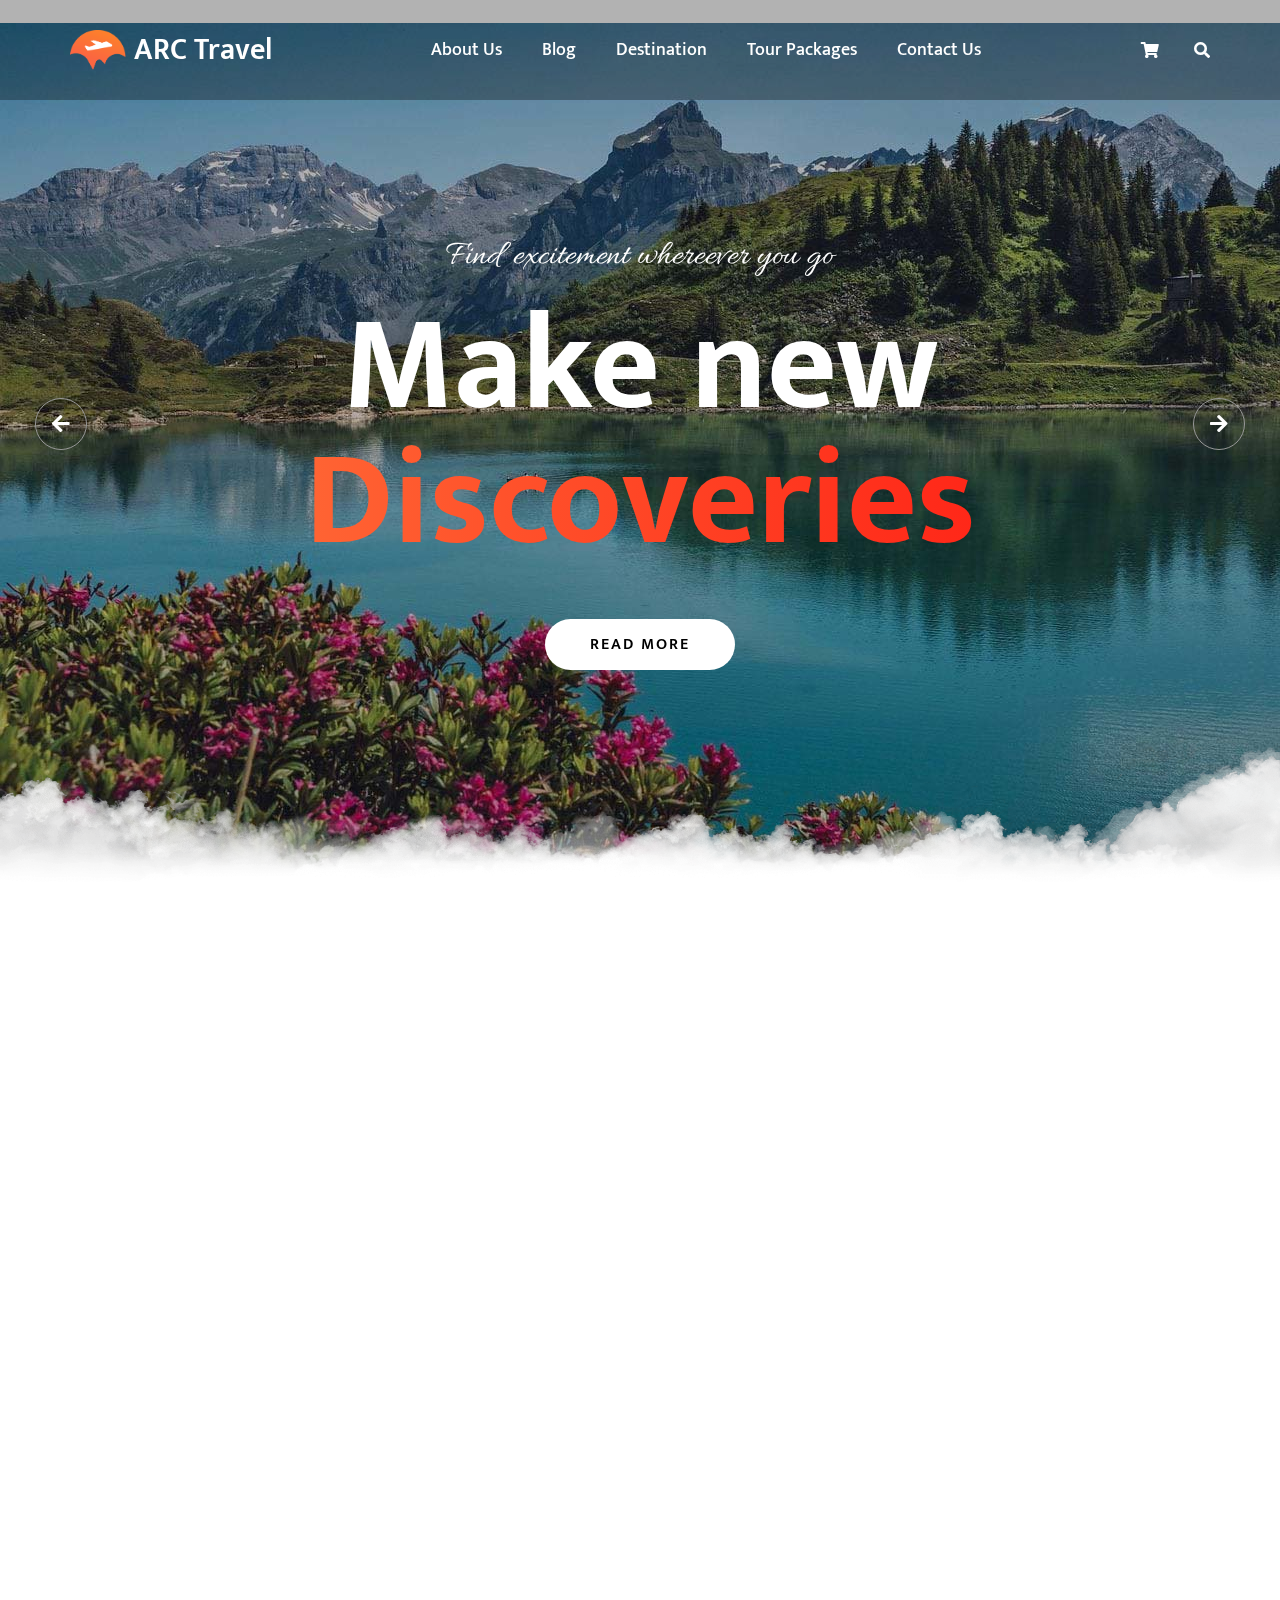
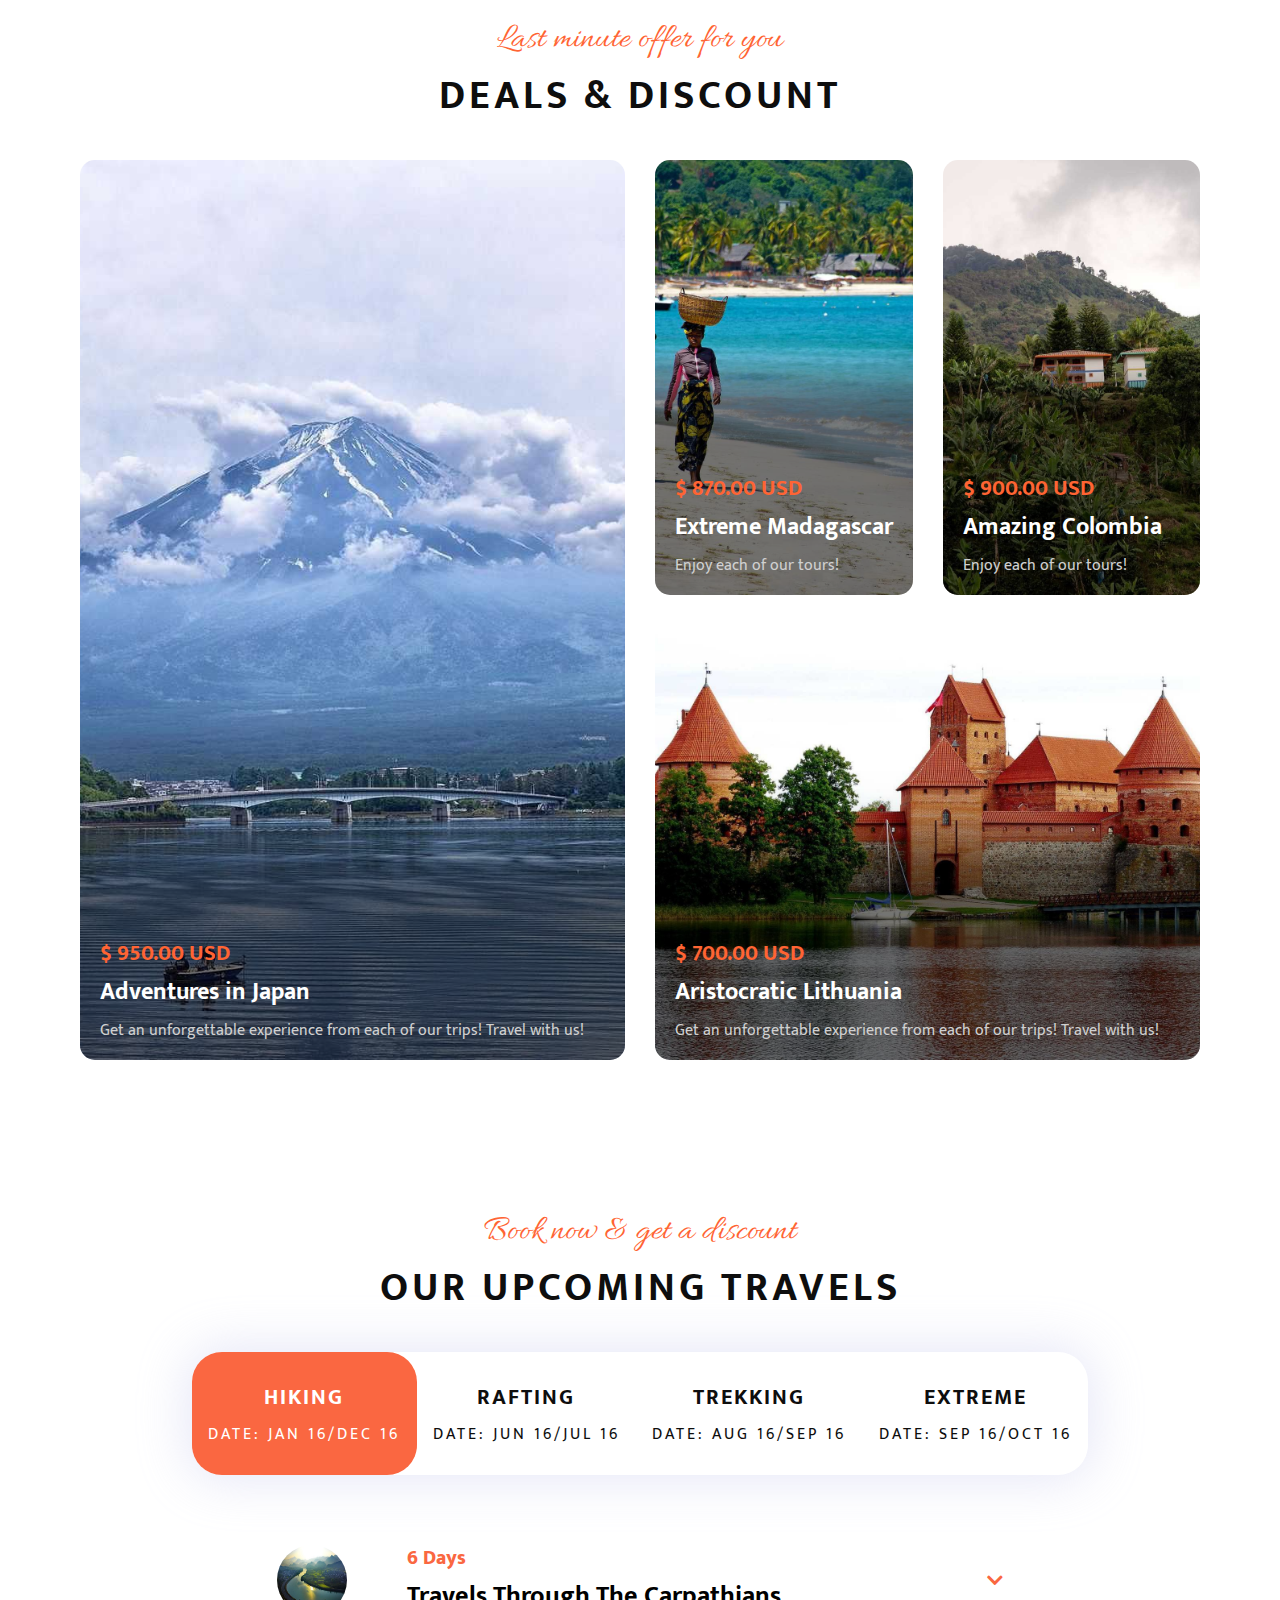
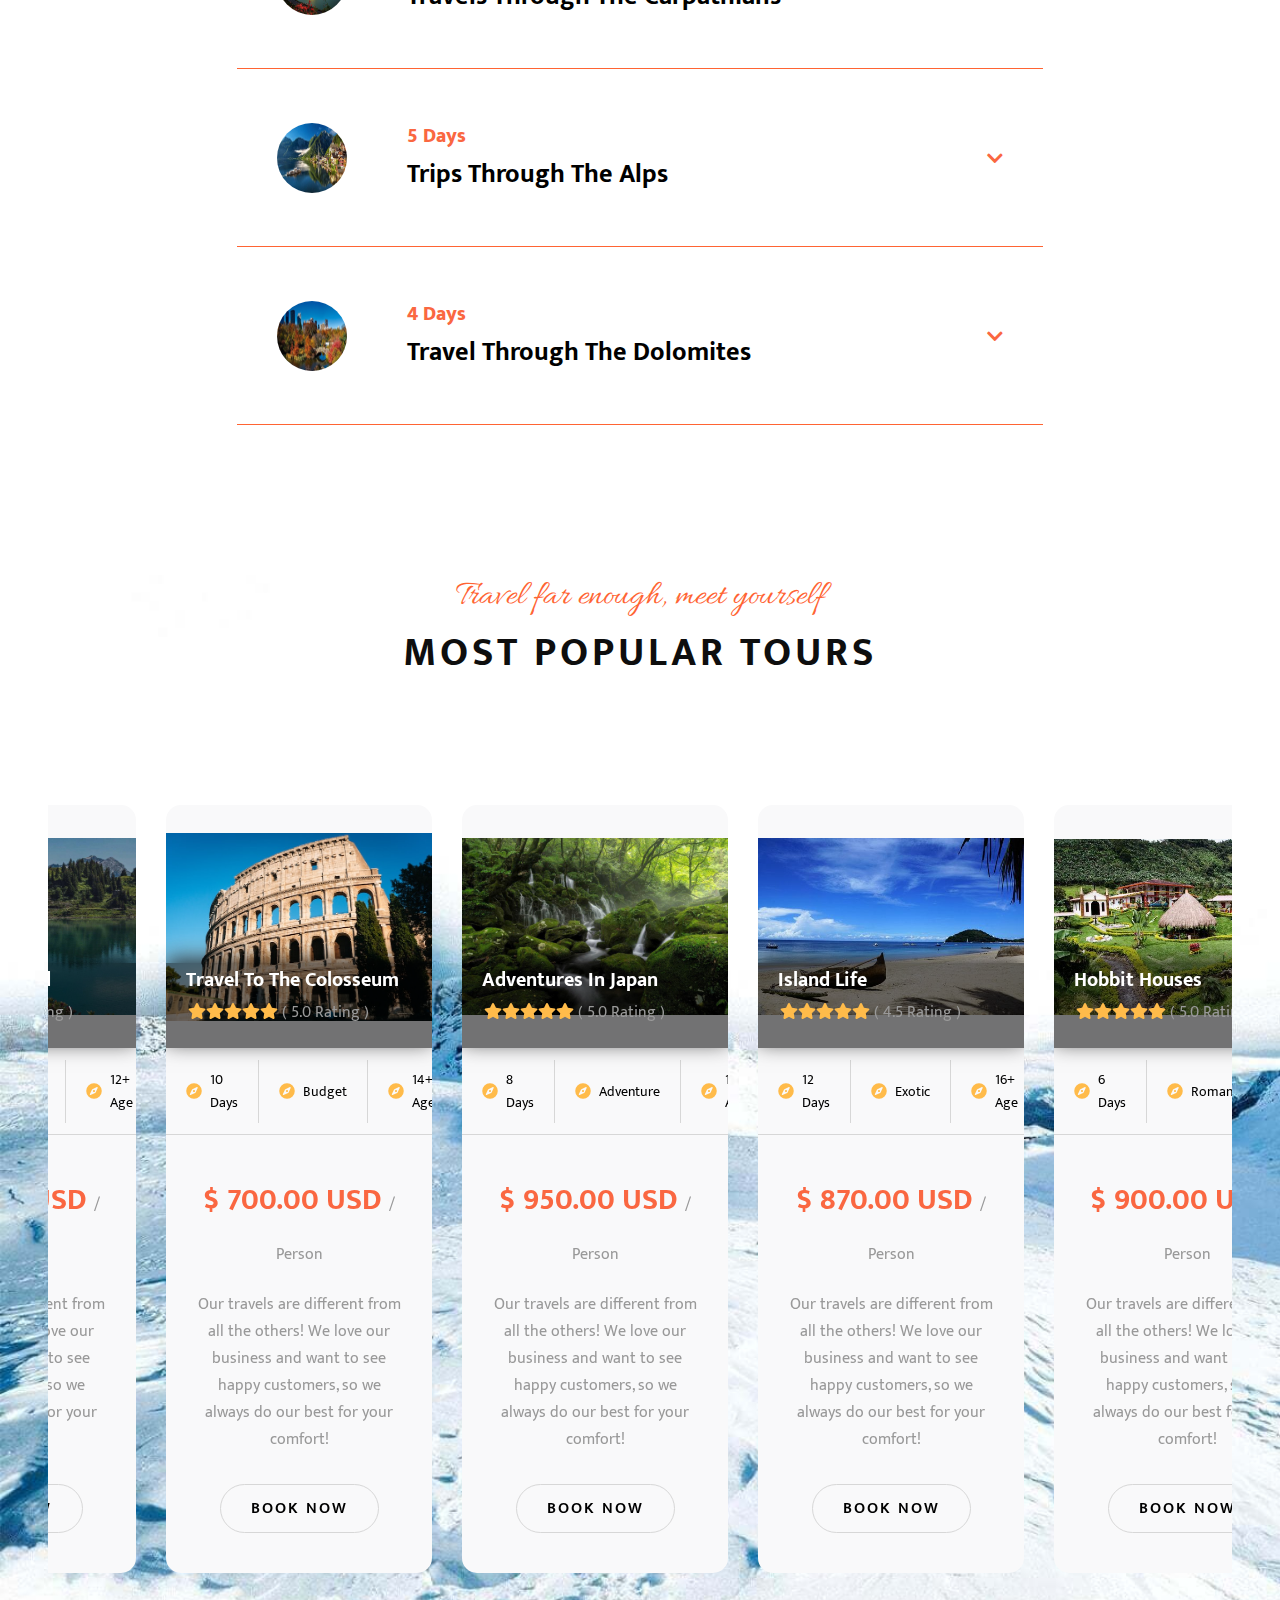
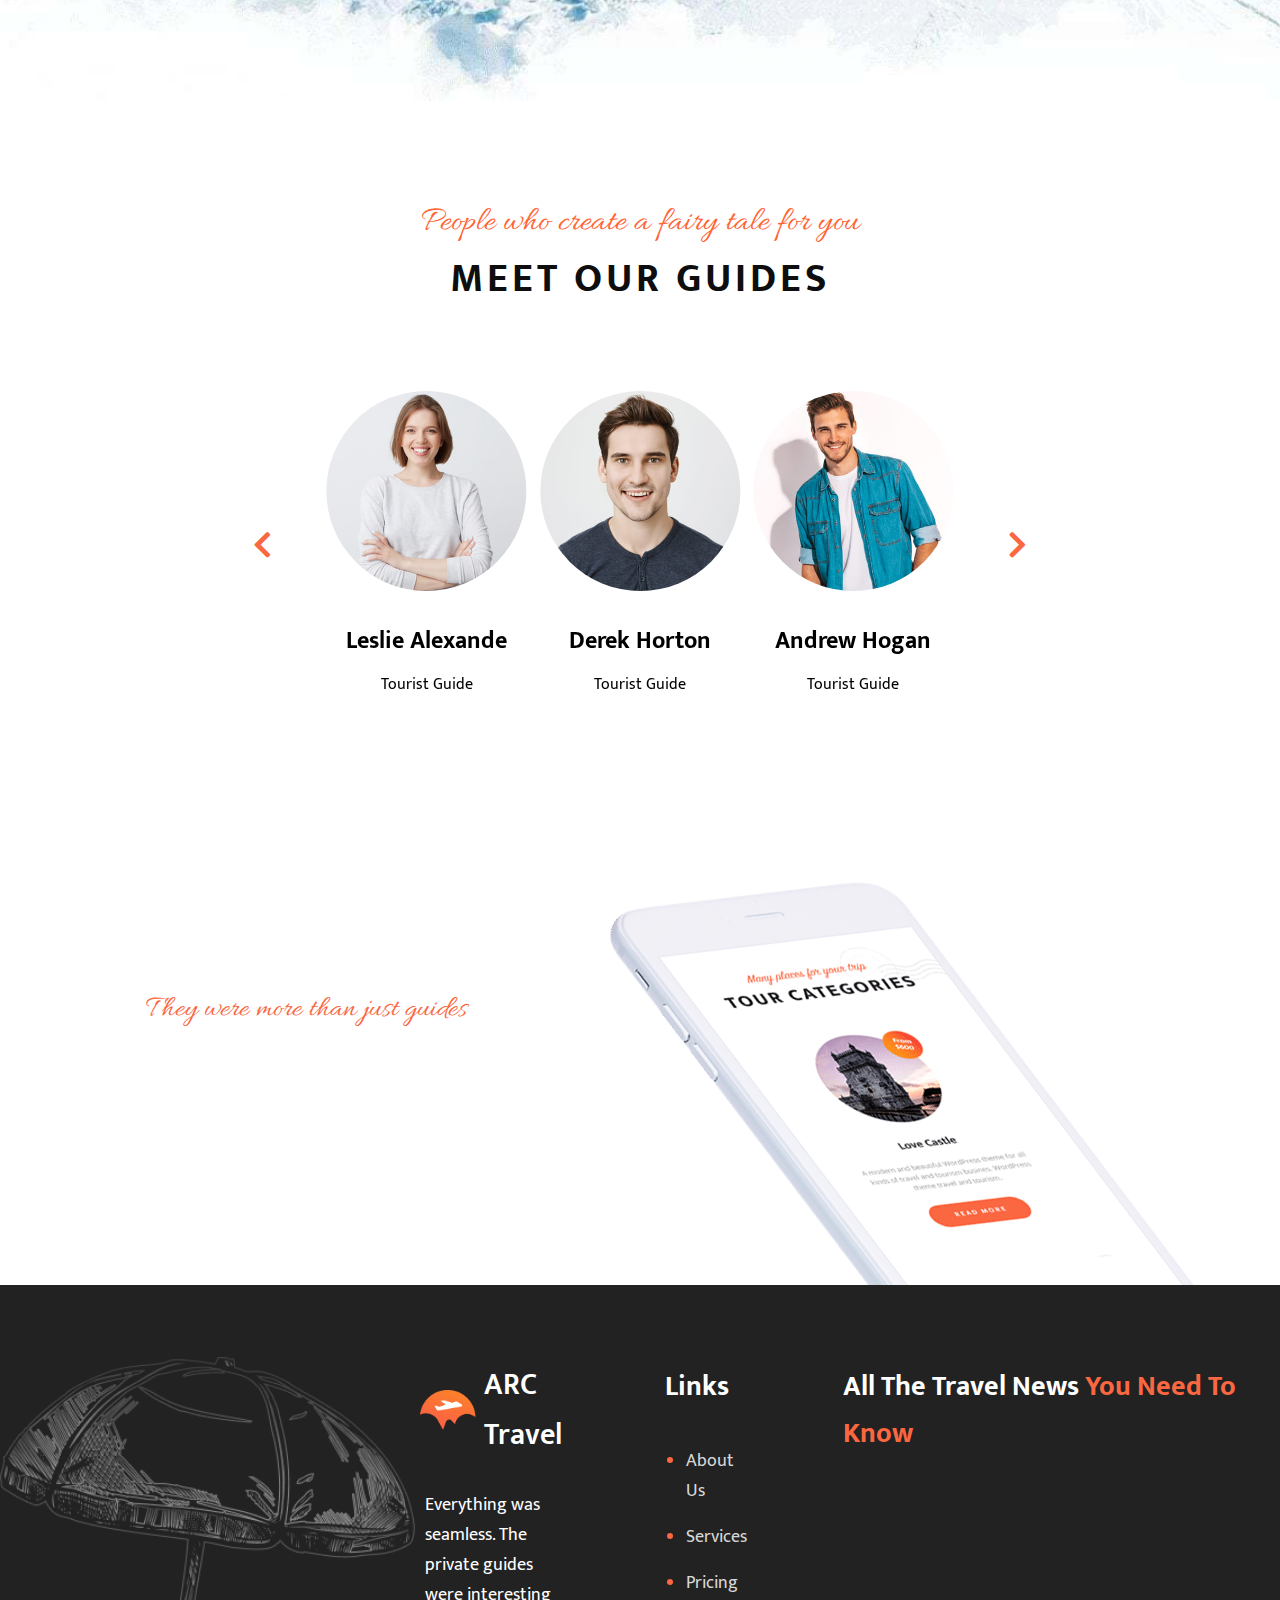
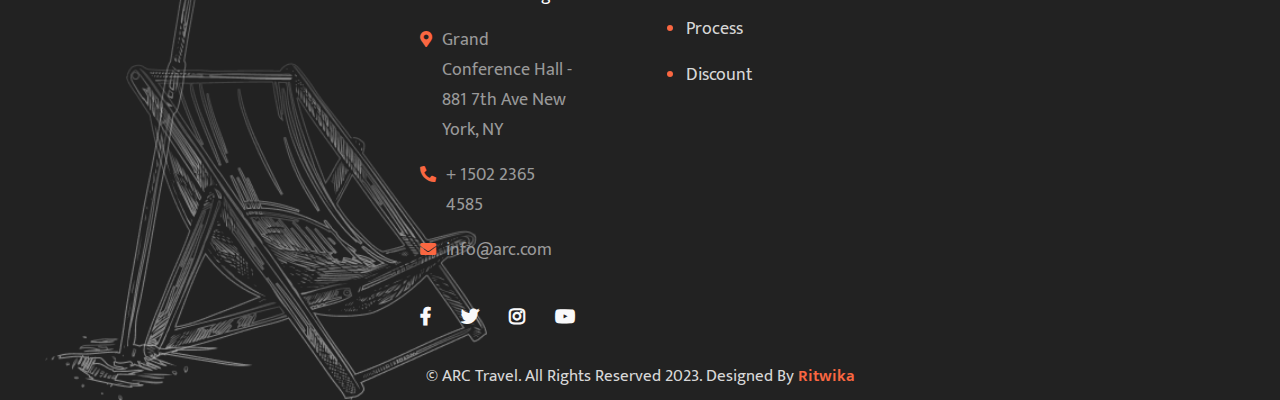
<file: index.html>
<!DOCTYPE html>
<html lang="en">

<head>
    <meta charset="UTF-8">
    <meta http-equiv="X-UA-Compatible" content="IE=edge">
    <meta name="viewport" content="width=device-width, initial-scale=1.0">
    <title>Arc Travel</title>
    <link rel="icon" type="image/x-icon" href="Images/plane-icon.png">
    <link rel="stylesheet" href="https://cdnjs.cloudflare.com/ajax/libs/font-awesome/5.15.4/css/all.min.css"
        integrity="sha512-1ycn6IcaQQ40/MKBW2W4Rhis/DbILU74C1vSrLJxCq57o941Ym01SwNsOMqvEBFlcgUa6xLiPY/NS5R+E6ztJQ=="
        crossorigin="anonymous" referrerpolicy="no-referrer" />
    <link rel="stylesheet" href="splide-4.1.3/dist/css/splide.min.css">
    <link rel="stylesheet" href="splide-4.1.3/dist/css/themes/splide-sea-green.min.css">
    <link rel="stylesheet" href="css/style.css">
    <link rel="stylesheet" href="css/responsive.css">
</head>

<body>
    <header>
        <div class="hamburger">
            <div class="logo">
                <a href="index.html">
                    <img src="images/logo.png" alt="">
                    <h2>ARC Travel</h2>
                </a>
            </div>
            <div id="mySidebar" class="sidebar">
                <a href="javascript:void(0)" class="closebtn" onclick="closeNav()">&times;</a>
                <a href="about.html">About</a>
                <a href="blog.html">Blog</a>
                <a href="destination.html">Destination</a>
                <a href="tour-pack.html">Tour Packages</a>
                <a href="#">Contact Us</a>
            </div>

            <div id="main">
                <button class="openbtn" onclick="openNav()">&#9776;</button>
            </div>
        </div>

        <div class="header-sec">
            <div class="logo">
                <a href="index.html">
                    <img src="images/logo.png" alt="">
                    <h2>ARC Travel</h2>
                </a>
            </div>
            <nav>
                <ul class="nav-list">
                    <li><a href="about.html">About Us</a></li>
                    <li><a href="blog.html">Blog</a></li>
                    <li><a href="destination.html">Destination</a></li>
                    <li><a href="tour-pack.html">Tour Packages</a></li>
                    <li><a href="">Contact Us</a></li>
                </ul>
            </nav>
            <div class="icons">
                <i class="fas fa-shopping-cart"></i>
                <i class="fas fa-search"></i>
            </div>
        </div>

    </header>

    <section class="banner">
        <!-- <div class="icon-div">
            <div class="circle splide__arrow--prev your-class-prev" onclick="splide1.go('-${1}')"><i
                    class="fas fa-long-arrow-alt-left"></i></div>
            <div class="circle splide__arrow--prev your-class-next" onclick="splide1.go('+${1}')"><i
                    class="fas fa-long-arrow-alt-right"></i></div>
        </div> -->
        <div class="splide splide1">
            <div class="splide__track">
                <ul class="splide__list">
                    <li class="splide__slide">
                        <div class="splide__slide__container banner-bg banner-one">
                            <div class="banner-content">
                                <p>Find excitement whereever you go</p>
                                <h1>Make new <br> <span>Discoveries</span></h1>
                                <a href=""><span>READ MORE</span></a>
                            </div>
                        </div>
                    </li>
                    <li class="splide__slide">
                        <div class="splide__slide__container banner-bg banner-two">
                            <div class="banner-content">
                                <p>Visit the beautiful landscapes</p>
                                <h1>Discover new <br> <span>Ways</span></h1>
                                <a href=""><span>READ MORE</span></a>
                            </div>
                        </div>
                    </li>
                    <li class="splide__slide">
                        <div class="splide__slide__container banner-bg banner-three">
                            <div class="banner-content">
                                <p>Let's explore the world together</p>
                                <h1>Travel with <span>ARC</span></h1>
                                <a href=""><span>READ MORE</span></a>
                            </div>
                        </div>
                    </li>
                </ul>

            </div>
        </div>
        <div class="arrow-div">
            <div class="circle splide__arrow--prev your-class-prev" onclick="abc.go('-${1}')"><i
                    class="fas fa-arrow-left"></i></div>
            <div class="circle splide__arrow--prev your-class-next" onclick="abc.go('+${1}')"><i
                    class="fas fa-arrow-right"></i></div>
        </div>
        <img src="images/cloud.png" alt="">
    </section>

    <section class="about-sec">
        <div class="about-grid">
            <div class="grid-container">
                <div class="item1 custom-anim" data-anim="anim1" style="--cdel: 0.6s">
                    <img src="images/pic1.jpeg" alt="">
                </div>
                <div class="item2 custom-anim" data-anim="anim2" style="--cdel: 0.4s">
                    <img src="images/pic2.jpeg" alt="">
                </div>
                <div class="item3 custom-anim" data-anim="anim3" style="--cdel: 0.4s">
                    <img src="images/pic3.jpeg" alt="">
                </div>
                <div class="item4 custom-anim" data-anim="anim4" style="--cdel: 0.2s">
                    <img src="images/pic4.jpg" alt="">
                </div>
                <div class="item5 custom-anim" data-anim="anim5">
                    <img src="images/pic5.jpeg" alt="">
                </div>
            </div>
        </div>
        <div class="about-write custom-anim" data-anim="anim3">
            <h5>A bit of interesting information about us</h5>
            <h3>WE LOVE TO COME UP WITH INTERESTING TOURS AND MAKE YOU HAPPY</h3>
            <p>
                Lorem ipsum dolor sit amet, consectetur adipiscing elit. Suspendisse varius enim in eros elementum
                tristique. Duis
                cursus, mi quis viverra ornare, eros dolor interdum nulla, ut commodo diam libero vitae erat. Aenean
                faucibus nibh et
                justo cursus id rutrum lorem imperdiet.
            </p>
            <a href="">MORE ABOUT US</a>
        </div>
    </section>

    <section class="deal-sec">
        <h5>Last minute offer for you</h5>
        <h3>DEALS & DISCOUNT</h3>
        <div class="card-area">
            <div class="left-card-area cart-hover">
                <div class="cart-box"><a href=""> BOOK NOW</a></div>
                <div class="card-content">
                    <h4>$ 950.00 USD</h4>
                    <h3>Adventures in Japan</h3>
                    <p>Get an unforgettable experience from each of our trips! Travel with us!</p>
                </div>
            </div>
            <div class="right-card-area">
                <div class="top-card-area">
                    <div class="first-card cart-hover">
                        <div class="cart-box"><a href=""> BOOK NOW</a></div>
                        <div class="card-content">
                            <h4>$ 870.00 USD</h4>
                            <h3>Extreme Madagascar</h3>
                            <p>Enjoy each of our tours!</p>
                        </div>
                    </div>
                    <div class="second-card cart-hover">
                        <div class="cart-box"><a href=""> BOOK NOW</a></div>
                        <div class="card-content">
                            <h4>$ 900.00 USD</h4>
                            <h3>Amazing Colombia</h3>
                            <p>Enjoy each of our tours!</p>
                        </div>
                    </div>
                </div>
                <div class="bottom-card-area cart-hover">
                    <div class="cart-box"><a href=""> BOOK NOW</a></div>
                    <div class="card-content">
                        <h4>$ 700.00 USD</h4>
                        <h3>Aristocratic Lithuania</h3>
                        <p>Get an unforgettable experience from each of our trips! Travel with us!</p>
                    </div>
                </div>
            </div>
        </div>
    </section>

    <section class="travel-sec">
        <h5>Book now & get a discount</h5>
        <h3>OUR UPCOMING TRAVELS</h3>
        <div class="tab-sec">
            <ul class="tablist">
                <li class="active" id="list1"><a href="javascript:void(0);" onclick="dataChange()">
                        <h6>HIKING</h6>
                        <p>DATE: JAN 16/DEC 16</p>
                    </a></li>
                <li class="hidden" id="list2"><a href="javascript:void(0);" onclick="dataChangeTwo()">
                        <h6>RAFTING</h6>
                        <p>DATE: JUN 16/JUL 16</p>
                    </a></li>
                <li class="hidden" id="list3"><a href="javascript:void(0);" onclick="dataChangeThree()">
                        <h6>TREKKING</h6>
                        <p>DATE: AUG 16/SEP 16</p>
                    </a></li>
                <li class="hidden" id="list4"><a href="javascript:void(0);" onclick="dataChangeFour()">
                        <h6>EXTREME</h6>
                        <p>DATE: SEP 16/OCT 16</p>
                    </a></li>
            </ul>
            <div class="tab-data">
                <div class="tab-active" id="tab1">
                    <div class="accordion1">
                        <div class="accordion-head">
                            <div class="acd-text-wrap">
                                <img src="images/acd1.jpeg" alt="">
                                <div>
                                    <p>6 Days</p>
                                    <h4>Travels Through The Carpathians</h4>
                                </div>
                            </div>
                            <i class="fas fa-chevron-down"></i>
                        </div>
                        <div class="accordionBody">
                            <p>Lorem ipsum dolor sit amet, consectetur adipiscing elit, sed do eiusmod tempor incididunt
                                ut labore et dolore magna aliqua. Ut enim ad minim veniam, quis nostrud exercitation
                                ullamco laboris nisi ut aliquip ex ea commodo consequat. Duis aute irure dolor in
                                pariatur.Lorem ipsum dolor sit amet, consectetur adipiscing elit, sed do eiusmod tempor
                                incididunt ut labore et dolore magna aliqua. Ut enim ad minim veniam, quis nostrud
                                exercitation ullamco laboris nisi ut aliquip ex ea commodo consequat.</p>
                            <a href="">DETAILS</a>
                            <div class="acd-body-wrap">
                                <img src="images/people1.jpg" alt="">
                                <p><span>Lydia Jackson</span> Travel Guide</p>
                                <a href=""><i class="fab fa-facebook-f"></i></a>
                                <a href=""><i class="fab fa-twitter"></i></a>
                                <a href=""><i class="fab fa-linkedin-in"></i></a>
                            </div>
                        </div>
                    </div>
                    <div class="accordion2">
                        <div class="accordion-head">
                            <div class="acd-text-wrap">
                                <img src="images/acd2.jpeg" alt="">
                                <div>
                                    <p>5 Days</p>
                                    <h4>Trips Through The Alps</h4>
                                </div>
                            </div>
                            <i class="fas fa-chevron-down"></i>
                        </div>
                        <div class="accordionBody">
                            <p>Lorem ipsum dolor sit amet, consectetur adipiscing elit, sed do eiusmod tempor incididunt
                                ut labore et dolore magna aliqua. Ut enim ad minim veniam, quis nostrud exercitation
                                ullamco laboris nisi ut aliquip ex ea commodo consequat. Duis aute irure dolor in
                                pariatur.Lorem ipsum dolor sit amet, consectetur adipiscing elit, sed do eiusmod tempor
                                incididunt ut labore et dolore magna aliqua. Ut enim ad minim veniam, quis nostrud
                                exercitation ullamco laboris nisi ut aliquip ex ea commodo consequat.</p>
                            <a href="">DETAILS</a>
                            <div class="acd-body-wrap">
                                <img src="images/people2.jpg" alt="">
                                <p><span>Guy Hawkins</span> Travel Guide</p>
                                <a href=""><i class="fab fa-facebook-f"></i></a>
                                <a href=""><i class="fab fa-twitter"></i></a>
                                <a href=""><i class="fab fa-linkedin-in"></i></a>
                            </div>
                        </div>
                    </div>
                    <div class="accordion3">
                        <div class="accordion-head">
                            <div class="acd-text-wrap">
                                <img src="images/acd3.jpeg" alt="">
                                <div>
                                    <p>4 Days</p>
                                    <h4>Travel Through The Dolomites</h4>
                                </div>
                            </div>
                            <i class="fas fa-chevron-down"></i>
                        </div>
                        <div class="accordionBody">
                            <p>Lorem ipsum dolor sit amet, consectetur adipiscing elit, sed do eiusmod tempor incididunt
                                ut labore et dolore magna aliqua. Ut enim ad minim veniam, quis nostrud exercitation
                                ullamco laboris nisi ut aliquip ex ea commodo consequat. Duis aute irure dolor in
                                pariatur.Lorem ipsum dolor sit amet, consectetur adipiscing elit, sed do eiusmod tempor
                                incididunt ut labore et dolore magna aliqua. Ut enim ad minim veniam, quis nostrud
                                exercitation ullamco laboris nisi ut aliquip ex ea commodo consequat.</p>
                            <a href="">DETAILS</a>
                            <div class="acd-body-wrap">
                                <img src="images/people3.jpg" alt="">
                                <p><span>Leslie Alexander</span> Travel Guide</p>
                                <a href=""><i class="fab fa-facebook-f"></i></a>
                                <a href=""><i class="fab fa-twitter"></i></a>
                                <a href=""><i class="fab fa-linkedin-in"></i></a>
                            </div>
                        </div>
                    </div>
                </div>
                <div class="tab-hidden" id="tab2">
                    <div class="accordion1">
                        <div class="accordion-head">
                            <div class="acd-text-wrap">
                                <img src="images/acd4.jpeg" alt="">
                                <div>
                                    <p>3 Days</p>
                                    <h4>Rafting On Nesamovyty Lake</h4>
                                </div>
                            </div>
                            <i class="fas fa-chevron-down"></i>
                        </div>
                        <div class="accordionBody">
                            <p>Lorem ipsum dolor sit amet, consectetur adipiscing elit, sed do eiusmod tempor incididunt
                                ut labore et dolore magna aliqua. Ut enim ad minim veniam, quis nostrud exercitation
                                ullamco laboris nisi ut aliquip ex ea commodo consequat. Duis aute irure dolor in
                                pariatur.Lorem ipsum dolor sit amet, consectetur adipiscing elit, sed do eiusmod tempor
                                incididunt ut labore et dolore magna aliqua. Ut enim ad minim veniam, quis nostrud
                                exercitation ullamco laboris nisi ut aliquip ex ea commodo consequat.</p>
                            <a href="">DETAILS</a>
                            <div class="acd-body-wrap">
                                <img src="images/people1.jpg" alt="">
                                <p><span>Lydia Jackson</span> Travel Guide</p>
                                <a href=""><i class="fab fa-facebook-f"></i></a>
                                <a href=""><i class="fab fa-twitter"></i></a>
                                <a href=""><i class="fab fa-linkedin-in"></i></a>
                            </div>
                        </div>
                    </div>
                    <div class="accordion2">
                        <div class="accordion-head">
                            <div class="acd-text-wrap">
                                <img src="images/acd5.jpeg" alt="">
                                <div>
                                    <p>6 Days</p>
                                    <h4>Rafting On Lake Cheremosh</h4>
                                </div>
                            </div>
                            <i class="fas fa-chevron-down"></i>
                        </div>
                        <div class="accordionBody">
                            <p>Lorem ipsum dolor sit amet, consectetur adipiscing elit, sed do eiusmod tempor incididunt
                                ut labore et dolore magna aliqua. Ut enim ad minim veniam, quis nostrud exercitation
                                ullamco laboris nisi ut aliquip ex ea commodo consequat. Duis aute irure dolor in
                                pariatur.Lorem ipsum dolor sit amet, consectetur adipiscing elit, sed do eiusmod tempor
                                incididunt ut labore et dolore magna aliqua. Ut enim ad minim veniam, quis nostrud
                                exercitation ullamco laboris nisi ut aliquip ex ea commodo consequat.</p>
                            <a href="">DETAILS</a>
                            <div class="acd-body-wrap">
                                <img src="images/people2.jpg" alt="">
                                <p><span>Guy Hawkins</span> Travel Guide</p>
                                <a href=""><i class="fab fa-facebook-f"></i></a>
                                <a href=""><i class="fab fa-twitter"></i></a>
                                <a href=""><i class="fab fa-linkedin-in"></i></a>
                            </div>
                        </div>
                    </div>
                    <div class="accordion3">
                        <div class="accordion-head">
                            <div class="acd-text-wrap">
                                <img src="images/acd6.jpg" alt="">
                                <div>
                                    <p>9 Days</p>
                                    <h4>Rafting On Lake Teteriv</h4>
                                </div>
                            </div>
                            <i class="fas fa-chevron-down"></i>
                        </div>
                        <div class="accordionBody">
                            <p>Lorem ipsum dolor sit amet, consectetur adipiscing elit, sed do eiusmod tempor incididunt
                                ut labore et dolore magna aliqua. Ut enim ad minim veniam, quis nostrud exercitation
                                ullamco laboris nisi ut aliquip ex ea commodo consequat. Duis aute irure dolor in
                                pariatur.Lorem ipsum dolor sit amet, consectetur adipiscing elit, sed do eiusmod tempor
                                incididunt ut labore et dolore magna aliqua. Ut enim ad minim veniam, quis nostrud
                                exercitation ullamco laboris nisi ut aliquip ex ea commodo consequat.</p>
                            <a href="">DETAILS</a>
                            <div class="acd-body-wrap">
                                <img src="images/people3.jpg" alt="">
                                <p><span>Leslie Alexander</span> Travel Guide</p>
                                <a href=""><i class="fab fa-facebook-f"></i></a>
                                <a href=""><i class="fab fa-twitter"></i></a>
                                <a href=""><i class="fab fa-linkedin-in"></i></a>
                            </div>
                        </div>
                    </div>
                </div>
                <div class="tab-hidden" id="tab3">
                    <div class="accordion1">
                        <div class="accordion-head">
                            <div class="acd-text-wrap">
                                <img src="images/pic3.jpeg" alt="">
                                <div>
                                    <p>16 Days</p>
                                    <h4>Trekking Through Europe</h4>
                                </div>
                            </div>
                            <i class="fas fa-chevron-down"></i>
                        </div>
                        <div class="accordionBody">
                            <p>Lorem ipsum dolor sit amet, consectetur adipiscing elit, sed do eiusmod tempor incididunt
                                ut labore et dolore magna aliqua. Ut enim ad minim veniam, quis nostrud exercitation
                                ullamco laboris nisi ut aliquip ex ea commodo consequat. Duis aute irure dolor in
                                pariatur.Lorem ipsum dolor sit amet, consectetur adipiscing elit, sed do eiusmod tempor
                                incididunt ut labore et dolore magna aliqua. Ut enim ad minim veniam, quis nostrud
                                exercitation ullamco laboris nisi ut aliquip ex ea commodo consequat.</p>
                            <a href="">DETAILS</a>
                            <div class="acd-body-wrap">
                                <img src="images/people1.jpg" alt="">
                                <p><span>Lydia Jackson</span> Travel Guide</p>
                                <a href=""><i class="fab fa-facebook-f"></i></a>
                                <a href=""><i class="fab fa-twitter"></i></a>
                                <a href=""><i class="fab fa-linkedin-in"></i></a>
                            </div>
                        </div>
                    </div>
                    <div class="accordion2">
                        <div class="accordion-head">
                            <div class="acd-text-wrap">
                                <img src="images/acd7.jpeg" alt="">
                                <div>
                                    <p>14 Days</p>
                                    <h4>Research Of The Iberian Peninsula</h4>
                                </div>
                            </div>
                            <i class="fas fa-chevron-down"></i>
                        </div>
                        <div class="accordionBody">
                            <p>Lorem ipsum dolor sit amet, consectetur adipiscing elit, sed do eiusmod tempor incididunt
                                ut labore et dolore magna aliqua. Ut enim ad minim veniam, quis nostrud exercitation
                                ullamco laboris nisi ut aliquip ex ea commodo consequat. Duis aute irure dolor in
                                pariatur.Lorem ipsum dolor sit amet, consectetur adipiscing elit, sed do eiusmod tempor
                                incididunt ut labore et dolore magna aliqua. Ut enim ad minim veniam, quis nostrud
                                exercitation ullamco laboris nisi ut aliquip ex ea commodo consequat.</p>
                            <a href="">DETAILS</a>
                            <div class="acd-body-wrap">
                                <img src="images/people2.jpg" alt="">
                                <p><span>Guy Hawkins</span> Travel Guide</p>
                                <a href=""><i class="fab fa-facebook-f"></i></a>
                                <a href=""><i class="fab fa-twitter"></i></a>
                                <a href=""><i class="fab fa-linkedin-in"></i></a>
                            </div>
                        </div>
                    </div>
                    <div class="accordion3">
                        <div class="accordion-head">
                            <div class="acd-text-wrap">
                                <img src="images/pic1.jpeg" alt="">
                                <div>
                                    <p>10 Days</p>
                                    <h4>Trekking Through The Atlantic Islands</h4>
                                </div>
                            </div>
                            <i class="fas fa-chevron-down"></i>
                        </div>
                        <div class="accordionBody">
                            <p>Lorem ipsum dolor sit amet, consectetur adipiscing elit, sed do eiusmod tempor incididunt
                                ut labore et dolore magna aliqua. Ut enim ad minim veniam, quis nostrud exercitation
                                ullamco laboris nisi ut aliquip ex ea commodo consequat. Duis aute irure dolor in
                                pariatur.Lorem ipsum dolor sit amet, consectetur adipiscing elit, sed do eiusmod tempor
                                incididunt ut labore et dolore magna aliqua. Ut enim ad minim veniam, quis nostrud
                                exercitation ullamco laboris nisi ut aliquip ex ea commodo consequat.</p>
                            <a href="">DETAILS</a>
                            <div class="acd-body-wrap">
                                <img src="images/people3.jpg" alt="">
                                <p><span>Leslie Alexander</span> Travel Guide</p>
                                <a href=""><i class="fab fa-facebook-f"></i></a>
                                <a href=""><i class="fab fa-twitter"></i></a>
                                <a href=""><i class="fab fa-linkedin-in"></i></a>
                            </div>
                        </div>
                    </div>
                </div>
                <div class="tab-hidden" id="tab4">
                    <div class="accordion1">
                        <div class="accordion-head">
                            <div class="acd-text-wrap">
                                <img src="images/acd8.jpeg" alt="">
                                <div>
                                    <p>22 Days</p>
                                    <h4>Interesting Adventures in Sri Lanka</h4>
                                </div>
                            </div>
                            <i class="fas fa-chevron-down"></i>
                        </div>
                        <div class="accordionBody">
                            <p>Lorem ipsum dolor sit amet, consectetur adipiscing elit, sed do eiusmod tempor incididunt
                                ut labore et dolore magna aliqua. Ut enim ad minim veniam, quis nostrud exercitation
                                ullamco laboris nisi ut aliquip ex ea commodo consequat. Duis aute irure dolor in
                                pariatur.Lorem ipsum dolor sit amet, consectetur adipiscing elit, sed do eiusmod tempor
                                incididunt ut labore et dolore magna aliqua. Ut enim ad minim veniam, quis nostrud
                                exercitation ullamco laboris nisi ut aliquip ex ea commodo consequat.</p>
                            <a href="">DETAILS</a>
                            <div class="acd-body-wrap">
                                <img src="images/people1.jpg" alt="">
                                <p><span>Lydia Jackson</span> Travel Guide</p>
                                <a href=""><i class="fab fa-facebook-f"></i></a>
                                <a href=""><i class="fab fa-twitter"></i></a>
                                <a href=""><i class="fab fa-linkedin-in"></i></a>
                            </div>
                        </div>
                    </div>
                    <div class="accordion2">
                        <div class="accordion-head">
                            <div class="acd-text-wrap">
                                <img src="images/pic5.jpeg" alt="">
                                <div>
                                    <p>18 Days</p>
                                    <h4>Mysteries Of Madagascar</h4>
                                </div>
                            </div>
                            <i class="fas fa-chevron-down"></i>
                        </div>
                        <div class="accordionBody">
                            <p>Lorem ipsum dolor sit amet, consectetur adipiscing elit, sed do eiusmod tempor incididunt
                                ut labore et dolore magna aliqua. Ut enim ad minim veniam, quis nostrud exercitation
                                ullamco laboris nisi ut aliquip ex ea commodo consequat. Duis aute irure dolor in
                                pariatur.Lorem ipsum dolor sit amet, consectetur adipiscing elit, sed do eiusmod tempor
                                incididunt ut labore et dolore magna aliqua. Ut enim ad minim veniam, quis nostrud
                                exercitation ullamco laboris nisi ut aliquip ex ea commodo consequat.</p>
                            <a href="">DETAILS</a>
                            <div class="acd-body-wrap">
                                <img src="images/people2.jpg" alt="">
                                <p><span>Guy Hawkins</span> Travel Guide</p>
                                <a href=""><i class="fab fa-facebook-f"></i></a>
                                <a href=""><i class="fab fa-twitter"></i></a>
                                <a href=""><i class="fab fa-linkedin-in"></i></a>
                            </div>
                        </div>
                    </div>
                    <div class="accordion3">
                        <div class="accordion-head">
                            <div class="acd-text-wrap">
                                <img src="images/acd3.jpeg" alt="">
                                <div>
                                    <p>14 Days</p>
                                    <h4>Extreme In Bali</h4>
                                </div>
                            </div>
                            <i class="fas fa-chevron-down"></i>
                        </div>
                        <div class="accordionBody">
                            <p>Lorem ipsum dolor sit amet, consectetur adipiscing elit, sed do eiusmod tempor incididunt
                                ut labore et dolore magna aliqua. Ut enim ad minim veniam, quis nostrud exercitation
                                ullamco laboris nisi ut aliquip ex ea commodo consequat. Duis aute irure dolor in
                                pariatur.Lorem ipsum dolor sit amet, consectetur adipiscing elit, sed do eiusmod tempor
                                incididunt ut labore et dolore magna aliqua. Ut enim ad minim veniam, quis nostrud
                                exercitation ullamco laboris nisi ut aliquip ex ea commodo consequat.</p>
                            <a href="">DETAILS</a>
                            <div class="acd-body-wrap">
                                <img src="images/people3.jpg" alt="">
                                <p><span>Leslie Alexander</span> Travel Guide</p>
                                <a href=""><i class="fab fa-facebook-f"></i></a>
                                <a href=""><i class="fab fa-twitter"></i></a>
                                <a href=""><i class="fab fa-linkedin-in"></i></a>
                            </div>
                        </div>
                    </div>
                </div>
            </div>
        </div>
    </section>

    <section class="tours-sec">
        <h5>Travel far enough, meet yourself</h5>
        <h3>MOST POPULAR TOURS</h3>
        <div class="splide splide2">
            <div class="splide__track">
                <ul class="splide__list tour-card-list">
                    <li class="splide__slide">
                        <div class="splide__slide__container tour-card">
                            <div class="tour-img tour-img1">
                                <div class="tour-img-content">
                                    <h4>Adventures In Japan</h4>
                                    <p><i class="fas fa-star"></i><i class="fas fa-star"></i><i
                                            class="fas fa-star"></i><i class="fas fa-star"></i><i
                                            class="fas fa-star"></i>
                                        <span> ( 5.0 Rating )</span>
                                    </p>
                                </div>
                            </div>
                            <div class="tour-info">
                                <div class="icon-text-wrap">
                                    <i class="fas fa-compass"></i>
                                    <span> 8 Days</span>
                                </div>
                                <!-- <div class="side-border"></div> -->
                                <div class="icon-text-wrap">
                                    <i class="fas fa-compass"></i>
                                    <span>Adventure</span>
                                </div>
                                <!-- <div class="side-border"></div> -->
                                <div class="icon-text-wrap">
                                    <i class="fas fa-compass"></i>
                                    <span>16+ Age</span>
                                </div>
                            </div>
                            <div class="tour-details">
                                <h3>$ 950.00 USD <span>/ Person</span></h3>
                                <p>Our travels are different from all the others! We love our business and want to see
                                    happy customers, so we always do our best for your comfort!</p>
                                <a href="">BOOK NOW</a>
                            </div>
                        </div>
                    </li>
                    <li class="splide__slide">
                        <div class="splide__slide__container tour-card">
                            <div class="tour-img tour-img2">
                                <div class="tour-img-content">
                                    <h4>Island Life</h4>
                                    <p><i class="fas fa-star"></i><i class="fas fa-star"></i><i
                                            class="fas fa-star"></i><i class="fas fa-star"></i><i
                                            class="fas fa-star"></i>
                                        <span> ( 4.5 Rating )</span>
                                    </p>
                                </div>
                            </div>
                            <div class="tour-info">
                                <div class="icon-text-wrap">
                                    <i class="fas fa-compass"></i>
                                    <span> 12 Days</span>
                                </div>
                                <!-- <div class="side-border"></div> -->
                                <div class="icon-text-wrap">
                                    <i class="fas fa-compass"></i>
                                    <span>Exotic</span>
                                </div>
                                <!-- <div class="side-border"></div> -->
                                <div class="icon-text-wrap">
                                    <i class="fas fa-compass"></i>
                                    <span>16+ Age</span>
                                </div>
                            </div>
                            <div class="tour-details">
                                <h3>$ 870.00 USD <span>/ Person</span></h3>
                                <p>Our travels are different from all the others! We love our business and want to see
                                    happy customers, so we always do our best for your comfort!</p>
                                <a href="">BOOK NOW</a>
                            </div>
                        </div>
                    </li>
                    <li class="splide__slide">
                        <div class="splide__slide__container tour-card">
                            <div class="tour-img tour-img3">
                                <div class="tour-img-content">
                                    <h4>Hobbit Houses</h4>
                                    <p><i class="fas fa-star"></i><i class="fas fa-star"></i><i
                                            class="fas fa-star"></i><i class="fas fa-star"></i><i
                                            class="fas fa-star"></i>
                                        <span> ( 5.0 Rating )</span>
                                    </p>
                                </div>
                            </div>
                            <div class="tour-info">
                                <div class="icon-text-wrap">
                                    <i class="fas fa-compass"></i>
                                    <span> 6 Days</span>
                                </div>
                                <!-- <div class="side-border"></div> -->
                                <div class="icon-text-wrap">
                                    <i class="fas fa-compass"></i>
                                    <span>Romantic</span>
                                </div>
                                <!-- <div class="side-border"></div> -->
                                <div class="icon-text-wrap">
                                    <i class="fas fa-compass"></i>
                                    <span>16+ Age</span>
                                </div>
                            </div>
                            <div class="tour-details">
                                <h3>$ 900.00 USD <span>/ Person</span></h3>
                                <p>Our travels are different from all the others! We love our business and want to see
                                    happy customers, so we always do our best for your comfort!</p>
                                <a href="">BOOK NOW</a>
                            </div>
                        </div>
                    </li>
                    <li class="splide__slide">
                        <div class="splide__slide__container tour-card">
                            <div class="tour-img tour-img4">
                                <div class="tour-img-content">
                                    <h4>Underwater World</h4>
                                    <p><i class="fas fa-star"></i><i class="fas fa-star"></i><i
                                            class="fas fa-star"></i><i class="fas fa-star"></i><i
                                            class="fas fa-star"></i>
                                        <span> ( 4.8 Rating )</span>
                                    </p>
                                </div>
                            </div>
                            <div class="tour-info">
                                <div class="icon-text-wrap">
                                    <i class="fas fa-compass"></i>
                                    <span> 6 Days</span>
                                </div>
                                <!-- <div class="side-border"></div> -->
                                <div class="icon-text-wrap">
                                    <i class="fas fa-compass"></i>
                                    <span>Family</span>
                                </div>
                                <!-- <div class="side-border"></div> -->
                                <div class="icon-text-wrap">
                                    <i class="fas fa-compass"></i>
                                    <span>12+ Age</span>
                                </div>
                            </div>
                            <div class="tour-details">
                                <h3>$ 500.00 USD <span>/ Person</span></h3>
                                <p>Our travels are different from all the others! We love our business and want to see
                                    happy customers, so we always do our best for your comfort!</p>
                                <a href="">BOOK NOW</a>
                            </div>
                        </div>
                    </li>
                    <li class="splide__slide">
                        <div class="splide__slide__container tour-card">
                            <div class="tour-img tour-img5">
                                <div class="tour-img-content">
                                    <h4>Travel To The Colosseum</h4>
                                    <p><i class="fas fa-star"></i><i class="fas fa-star"></i><i
                                            class="fas fa-star"></i><i class="fas fa-star"></i><i
                                            class="fas fa-star"></i>
                                        <span> ( 5.0 Rating )</span>
                                    </p>
                                </div>
                            </div>
                            <div class="tour-info">
                                <div class="icon-text-wrap">
                                    <i class="fas fa-compass"></i>
                                    <span> 10 Days</span>
                                </div>
                                <!-- <div class="side-border"></div> -->
                                <div class="icon-text-wrap">
                                    <i class="fas fa-compass"></i>
                                    <span>Budget</span>
                                </div>
                                <!-- <div class="side-border"></div> -->
                                <div class="icon-text-wrap">
                                    <i class="fas fa-compass"></i>
                                    <span>14+ Age</span>
                                </div>
                            </div>
                            <div class="tour-details">
                                <h3>$ 700.00 USD <span>/ Person</span></h3>
                                <p>Our travels are different from all the others! We love our business and want to see
                                    happy customers, so we always do our best for your comfort!</p>
                                <a href="">BOOK NOW</a>
                            </div>
                        </div>
                    </li>
                </ul>
            </div>
        </div>
    </section>

    <section class="guide-sec">
        <h5>People who create a fairy tale for you</h5>
        <h3>MEET OUR GUIDES</h3>
        <div class="guide-area">
            <div class="arrow-left" onclick="splide3.go('-${3}')">
                <i class="fas fa-chevron-left"></i>
            </div>
            <div class="splide splide3">
                <div class="splide__track">
                    <ul class="splide__list guide-list">
                        <li class="splide__slide">
                            <div class="splide__container image-hover">
                                <div class="guide-img">
                                    <img src="images/people1.jpg" alt="">
                                </div>
                                <div class="icon-box">
                                    <a href=""><i class="fab fa-facebook-f"></i></a>
                                    <a href=""><i class="fab fa-twitter"></i></a>
                                    <a href=""><i class="fab fa-instagram"></i></a>
                                </div>
                                <h4>Lydia Jackson</h4>
                                <p>Tourist Guide</p>
                            </div>
                        </li>
                        <li class="splide__slide">
                            <div class="splide__container image-hover">
                                <div class="guide-img">
                                    <img src="images/people2.jpg" alt="">
                                </div>
                                <div class="icon-box">
                                    <a href=""><i class="fab fa-facebook-f"></i></a>
                                    <a href=""><i class="fab fa-twitter"></i></a>
                                    <a href=""><i class="fab fa-instagram"></i></a>
                                </div>
                                <h4>Guy Hawkins</h4>
                                <p>Tourist Guide</p>
                            </div>
                        </li>
                        <li class="splide__slide">
                            <div class="splide__container image-hover">
                                <div class="guide-img">
                                    <img src="images/people3.jpg" alt="">
                                </div>
                                <div class="icon-box">
                                    <a href=""><i class="fab fa-facebook-f"></i></a>
                                    <a href=""><i class="fab fa-twitter"></i></a>
                                    <a href=""><i class="fab fa-instagram"></i></a>
                                </div>
                                <h4>Leslie Alexande</h4>
                                <p>Tourist Guide</p>
                            </div>
                        </li>
                        <li class="splide__slide">
                            <div class="splide__container image-hover">
                                <div class="guide-img">
                                    <img src="images/people4.jpg" alt="">
                                </div>
                                <div class="icon-box">
                                    <a href=""><i class="fab fa-facebook-f"></i></a>
                                    <a href=""><i class="fab fa-twitter"></i></a>
                                    <a href=""><i class="fab fa-instagram"></i></a>
                                </div>
                                <h4>Derek Horton</h4>
                                <p>Tourist Guide</p>
                            </div>
                        </li>
                        <li class="splide__slide">
                            <div class="splide__container image-hover">
                                <div class="guide-img">
                                    <img src="images/people5.jpg" alt="">
                                </div>
                                <div class="icon-box">
                                    <a href=""><i class="fab fa-facebook-f"></i></a>
                                    <a href=""><i class="fab fa-twitter"></i></a>
                                    <a href=""><i class="fab fa-instagram"></i></a>
                                </div>
                                <h4>Andrew Hogan</h4>
                                <p>Tourist Guide</p>
                            </div>
                        </li>
                        <li class="splide__slide">
                            <div class="splide__container image-hover">
                                <div class="guide-img">
                                    <img src="images/people6.jpg" alt="">
                                </div>
                                <div class="icon-box">
                                    <a href=""><i class="fab fa-facebook-f"></i></a>
                                    <a href=""><i class="fab fa-twitter"></i></a>
                                    <a href=""><i class="fab fa-instagram"></i></a>
                                </div>
                                <h4>Jennie Bennett</h4>
                                <p>Tourist Guide</p>
                            </div>
                        </li>

                    </ul>
                </div>
            </div>
            <div class="arrow-right" onclick="splide3.go('+${3}')">
                <i class="fas fa-chevron-right"></i>
            </div>
        </div>
    </section>

    <section class="subs-sec">
        <div class="subs-info">
            <p>They were more than just guides</p>
            <h3>Subscribe for travel tips.</h3>
            <form action="" class="custom-anim" data-anim="form-anim">
                <input type="email" placeholder="Your Email" class="subscribe-form">
                <input type="submit" value="subscribe" class="subs-btn">
            </form>
        </div>
        <div class="subs-img">
            <img src="images/phone.png" alt="">
        </div>
    </section>

    <footer>
        <div class="foot-div">
            <div class="left-foot-div">
                <div class="logo">
                    <a href="#">
                        <img src="images/logo.png" alt="">
                        <h2>ARC Travel</h2>
                    </a>
                </div>
                <p>Everything was seamless. The private guides were interesting</p>
                <div class="foot-info">
                    <i class="fas fa-map-marker-alt"></i>
                    <span>Grand Conference Hall - 881 7th Ave New York, NY</span>
                </div>
                <div class="foot-info">
                    <i class="fas fa-phone-alt"></i>
                    <a href="tel:+1502 2365 4585">+ 1502 2365 4585</a>
                </div>
                <div class="foot-info">
                    <i class="fas fa-envelope"></i>
                    <a href="mailto:info@arc.com">info@arc.com</a>
                </div>
                <div class="foot-icon-box">
                    <a href=""><i class="fab fa-facebook-f"></i></a>
                    <a href=""><i class="fab fa-twitter"></i></a>
                    <a href=""><i class="fab fa-instagram"></i></a>
                    <a href=""><i class="fab fa-youtube"></i></a>
                </div>

            </div>
            <div class="mid-foot-div">
                <h3>Links</h3>
                <ul>
                    <li><a href="">About Us</a></li>
                    <li><a href="">Services</a></li>
                    <li><a href="">Pricing</a></li>
                    <li><a href="">Process</a></li>
                    <li><a href="">Discount</a></li>
                </ul>
            </div>
            <div class="right-foot-div">
                <h3>All The Travel News <span>You Need To Know</span></h3>
                <div class="foot-carousel">
                    <div class="splide splide4">
                        <div class="splide__track">
                            <ul class="splide__list">
                                <li class="splide__slide">
                                    <div class="splide__container">
                                        <div class="foot-content">
                                            <div class="foot-img">
                                                <img src="images/foot1.jpeg" alt="">
                                            </div>
                                            <div class="foot-details">
                                                <h4>Maldives-Your Personal Paradise</h4>
                                                <p>Everything was seamless. The private guides were interesting and...
                                                </p>
                                            </div>
                                        </div>
                                    </div>
                                </li>
                                <li class="splide__slide">
                                    <div class="splide__container">
                                        <div class="foot-content">
                                            <div class="foot-img">
                                                <img src="images/foot2.jpeg" alt="">
                                            </div>
                                            <div class="foot-details">
                                                <h4>The One Venetian Tourist Trap Everyone Falls Into</h4>
                                                <p>Everything was seamless. The private guides were interesting and...
                                                </p>
                                            </div>
                                        </div>
                                    </div>
                                </li>
                                <li class="splide__slide">
                                    <div class="splide__container">
                                        <div class="foot-content">
                                            <div class="foot-img">
                                                <img src="images/foot3.jpeg" alt="">
                                            </div>
                                            <div class="foot-details">
                                                <h4>Exciting Discoveries And Adventures</h4>
                                                <p>Everything was seamless. The private guides were interesting and...
                                                </p>
                                            </div>
                                        </div>
                                    </div>
                                </li>
                                <li class="splide__slide">
                                    <div class="splide__container">
                                        <div class="foot-content">
                                            <div class="foot-img">
                                                <img src="images/foot4.jpeg" alt="">
                                            </div>
                                            <div class="foot-details">
                                                <h4>Unforgettable Trip To Wild Srilanka</h4>
                                                <p>Everything was seamless. The private guides were interesting and...
                                                </p>
                                            </div>
                                        </div>
                                    </div>
                                </li>
                            </ul>
                        </div>
                    </div>
                </div>
            </div>
        </div>
        <p>© ARC Travel. All Rights Reserved 2023. Designed By <a href="">Ritwika</a></p>
    </footer>


    <script src="https://code.jquery.com/jquery-3.6.3.min.js"
        integrity="sha256-pvPw+upLPUjgMXY0G+8O0xUf+/Im1MZjXxxgOcBQBXU=" crossorigin="anonymous"></script>
    <script src="splide-4.1.3/dist/js/splide.js"></script>
    <script src="splide-4.1.3/dist/js/splide-extension-auto-scroll.min.js"></script>
    <script>
        var abc = new Splide('.splide1', {
            type: 'loop',
            arrows: false,
            pagination: false,
        });
        abc.mount();
    </script>

    <script>
        const splide = new Splide('.splide2', {
            type: 'loop',
            drag: 'free',
            focus: 'center',
            perPage: 3,
            // breakpoints: {
            //     350: {
            //         perPage: 1,
            //     },
                arrows: false,
                pagination: false,
                autoScroll: {
                    speed: 0,
                    // pauseOnHover: false,
                },
            });

        // splide.mount();
        splide.mount(window.splide.Extensions);
    </script>

    <script>
        var splide3 = new Splide('.splide3', {
            type: 'loop',
            perPage: 3,
            autoplay: true,
            arrows: false,
            pagination: false,
            breakpoints: {
                450: {
                    perPage: 1,
                },
                790: {
                    perPage: 2,
                },
            }
        });
        splide3.mount();
    </script>


    <script>
        var mh = ($(".splide4 .splide__container").outerHeight() + 100) * 2;
        // var th = ($(".splide4 .splide__container").outerHeight() + 100) * 2;
        var dh = ($(".splide4 .splide__container").outerHeight() + 30) * 2;
        var splide4 = new Splide('.splide4', {
            height: dh,
            direction: "ttb",
            pagination: false,
            arrows: false,
            perPage: 2,
            type: 'loop',
            autoplay: true,
            breakpoints: {
                450: {
                    height: mh,
                },
                // 790: {
                //     height: th,
                // },
            }
           
        });
        splide4.mount();
    </script>

    <script>
        var acc = document.getElementsByClassName("accordion-head");
        var i;

        for (i = 0; i < acc.length; i++) {
            acc[i].addEventListener("click", function () {
                this.classList.toggle("active");
                var accordionBody = this.nextElementSibling;
                if (!this.classList.contains("active")) {
                    accordionBody.style.height = "0px";
                    this.children[1].style.transform = "rotate(0deg)";
                } else {
                    accordionBody.style.height = accordionBody.scrollHeight + "px";
                    this.children[1].style.transform = "rotate(180deg)";
                }
            });
        }
    </script>
    <script src="js/script.js"></script>
</body>

</html>
</file>
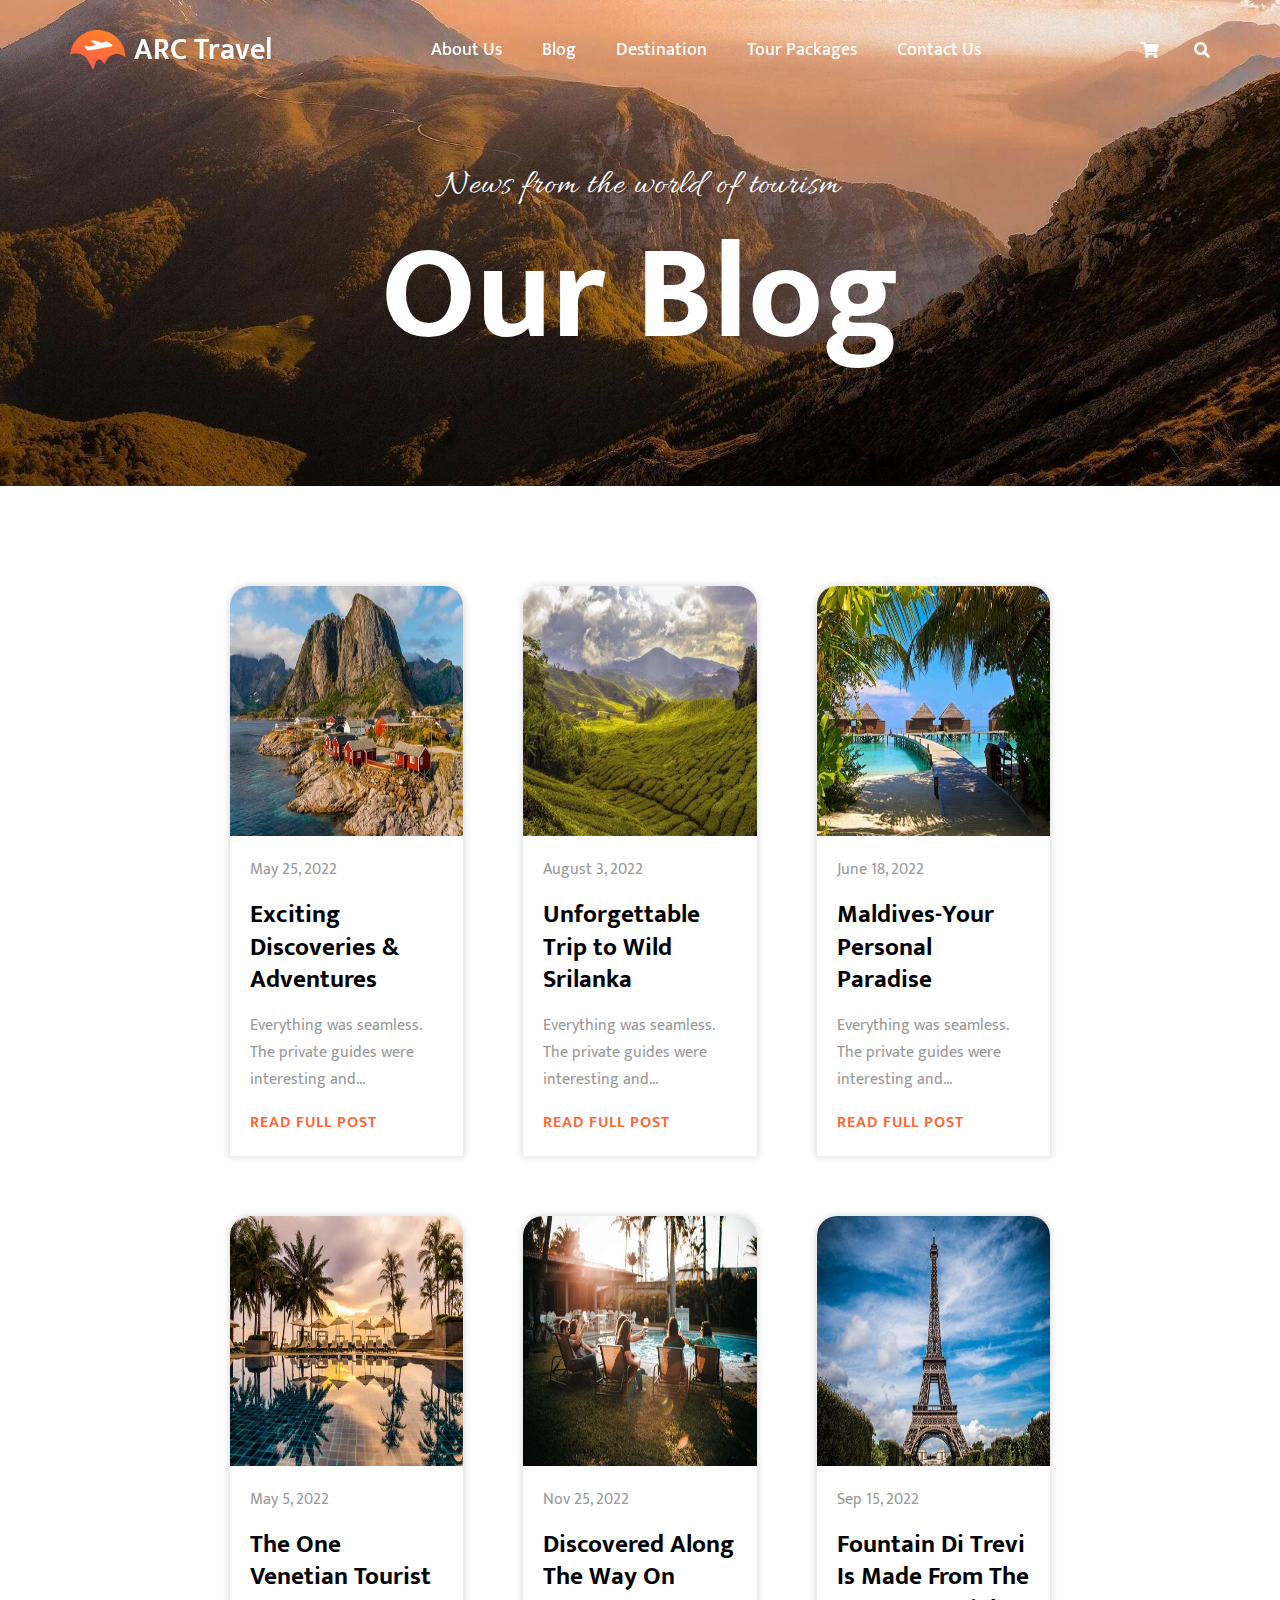
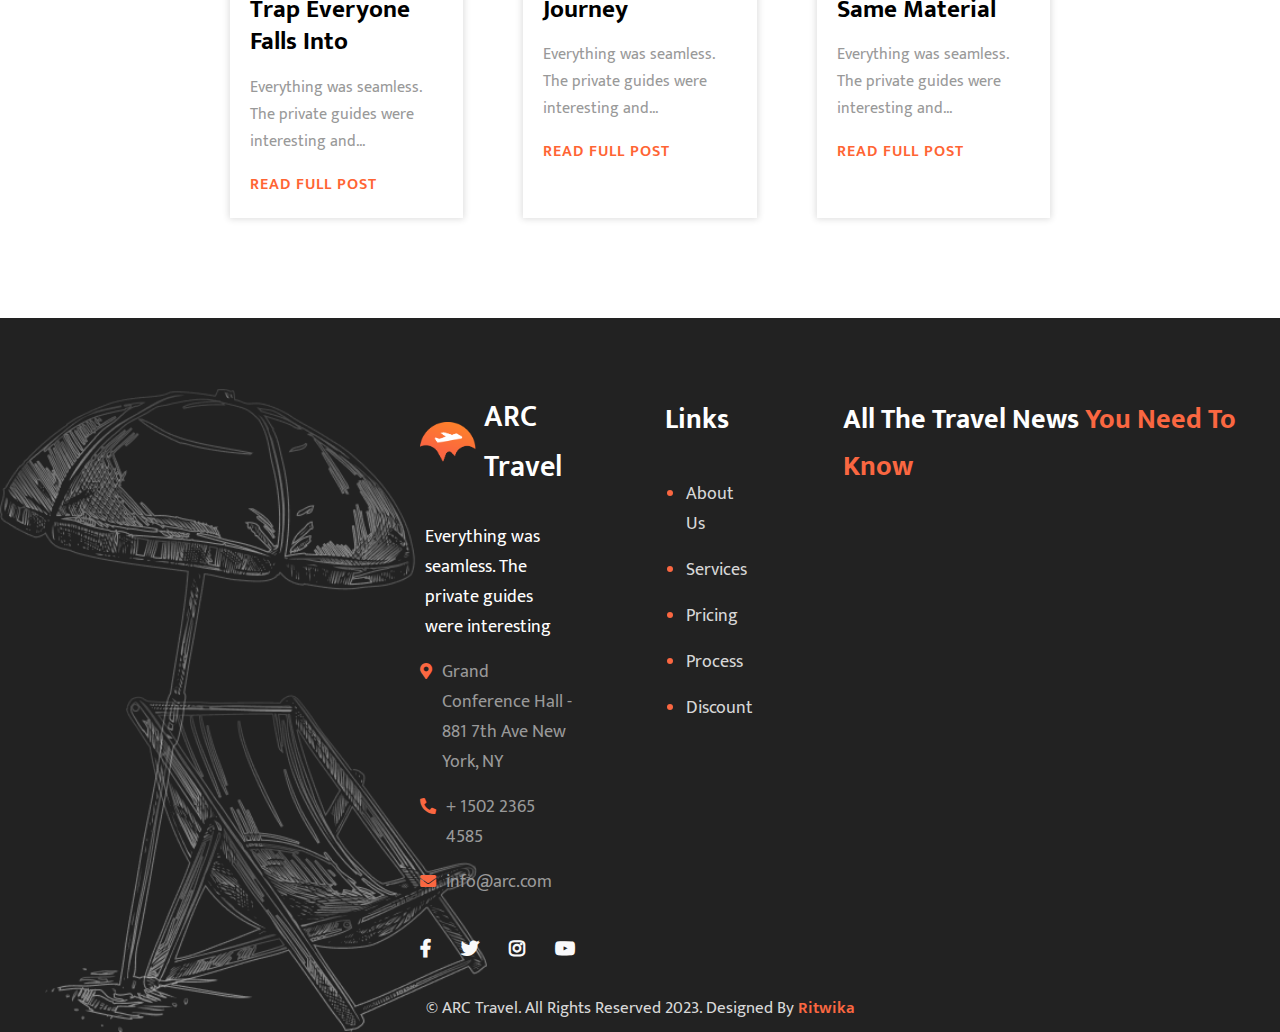
<file: blog.html>
<!DOCTYPE html>
<html lang="en">

<head>
    <meta charset="UTF-8">
    <meta http-equiv="X-UA-Compatible" content="IE=edge">
    <meta name="viewport" content="width=device-width, initial-scale=1.0">
    <title>Blog - Arc Travel</title>
    <link rel="icon" type="image/x-icon" href="Images/plane-icon.png">
    <link rel="stylesheet" href="https://cdnjs.cloudflare.com/ajax/libs/font-awesome/5.15.4/css/all.min.css"
        integrity="sha512-1ycn6IcaQQ40/MKBW2W4Rhis/DbILU74C1vSrLJxCq57o941Ym01SwNsOMqvEBFlcgUa6xLiPY/NS5R+E6ztJQ=="
        crossorigin="anonymous" referrerpolicy="no-referrer" />
    <link rel="stylesheet" href="splide-4.1.3/dist/css/splide.min.css">
    <link rel="stylesheet" href="splide-4.1.3/dist/css/themes/splide-sea-green.min.css">
    <link rel="stylesheet"
        href="https://fonts.googleapis.com/css2?family=Material+Symbols+Rounded:opsz,wght,FILL,GRAD@48,700,1,0" />
    <link rel="stylesheet" href="css/style.css">
    <link rel="stylesheet" href="css/custom.css">
    <link rel="stylesheet" href="css/responsive.css">
</head>

<body>
    <header>
        <div class="hamburger">
            <div class="logo">
                <a href="index.html">
                    <img src="images/logo.png" alt="">
                    <h2>ARC Travel</h2>
                </a>
            </div>
            <div id="mySidebar" class="sidebar">
                <a href="javascript:void(0)" class="closebtn" onclick="closeNav()">&times;</a>
                <a href="about.html">About</a>
                <a href="blog.html">Blog</a>
                <a href="destination.html">Destination</a>
                <a href="tour-pack.html">Tour Packages</a>
                <a href="#">Contact Us</a>
            </div>

            <div id="main">
                <button class="openbtn" onclick="openNav()">&#9776;</button>
            </div>
        </div>

        <div class="header-sec about-header">
            <div class="logo">
                <a href="index.html">
                    <img src="images/logo.png" alt="">
                    <h2>ARC Travel</h2>
                </a>
            </div>
            <nav>
                <ul class="nav-list">
                    <li><a href="about.html">About Us</a></li>
                    <li><a href="blog.html">Blog</a></li>
                    <li><a href="destination.html">Destination</a></li>
                    <li><a href="tour-pack.html">Tour Packages</a></li>
                    <li><a href="">Contact Us</a></li>
                </ul>
            </nav>
            <div class="icons">
                <i class="fas fa-shopping-cart"></i>
                <i class="fas fa-search"></i>
            </div>
        </div>

    </header>

    <section class="banner blog-bg">
        <p>News from the world of tourism</p>
        <h1>Our Blog</h1>
    </section>

    <section class="blog-sec">
        <div class="blog-card">
            <div class="blog-img">
                <img src="images/foot3.jpeg" alt="">
            </div>
            <div class="blog-write">
                <p>May 25, 2022</p>
                <h3>Exciting Discoveries & Adventures</h3>
                <p>Everything was seamless. The private guides were interesting and...</p>
                <a href="">READ FULL POST</a>
            </div>
        </div>
        <div class="blog-card">
            <div class="blog-img">
                <img src="images/foot4.jpeg" alt="">
            </div>
            <div class="blog-write">
                <p>August 3, 2022</p>
                <h3>Unforgettable Trip to Wild Srilanka</h3>
                <p>Everything was seamless. The private guides were interesting and...</p>
                <a href="">READ FULL POST</a>
            </div>
        </div>
        <div class="blog-card">
            <div class="blog-img">
                <img src="images/foot1.jpeg" alt="">
            </div>
            <div class="blog-write">
                <p>June 18, 2022</p>
                <h3>Maldives-Your Personal Paradise</h3>
                <p>Everything was seamless. The private guides were interesting and...</p>
                <a href="">READ FULL POST</a>
            </div>
        </div>
        <div class="blog-card">
            <div class="blog-img">
                <img src="images/foot2.jpeg" alt="">
            </div>
            <div class="blog-write">
                <p>May 5, 2022</p>
                <h3>The One Venetian Tourist Trap Everyone Falls Into</h3>
                <p>Everything was seamless. The private guides were interesting and...</p>
                <a href="">READ FULL POST</a>
            </div>
        </div>
        <div class="blog-card">
            <div class="blog-img">
                <img src="images/blog5.jpeg" alt="">
            </div>
            <div class="blog-write">
                <p>Nov 25, 2022</p>
                <h3>Discovered Along The Way On Journey</h3>
                <p>Everything was seamless. The private guides were interesting and...</p>
                <a href="">READ FULL POST</a>
            </div>
        </div>
        <div class="blog-card">
            <div class="blog-img">
                <img src="images/blog6.jpeg" alt="">
            </div>
            <div class="blog-write">
                <p>Sep 15, 2022</p>
                <h3>Fountain Di Trevi Is Made From The Same Material</h3>
                <p>Everything was seamless. The private guides were interesting and...</p>
                <a href="">READ FULL POST</a>
            </div>
        </div>
    </section>

    <footer>
        <div class="foot-div">
            <div class="left-foot-div">
                <div class="logo">
                    <a href="#">
                        <img src="images/logo.png" alt="">
                        <h2>ARC Travel</h2>
                    </a>
                </div>
                <p>Everything was seamless. The private guides were interesting</p>
                <div class="foot-info">
                    <i class="fas fa-map-marker-alt"></i>
                    <span>Grand Conference Hall - 881 7th Ave New York, NY</span>
                </div>
                <div class="foot-info">
                    <i class="fas fa-phone-alt"></i>
                    <a href="tel:+1502 2365 4585">+ 1502 2365 4585</a>
                </div>
                <div class="foot-info">
                    <i class="fas fa-envelope"></i>
                    <a href="mailto:info@arc.com">info@arc.com</a>
                </div>
                <div class="foot-icon-box">
                    <a href=""><i class="fab fa-facebook-f"></i></a>
                    <a href=""><i class="fab fa-twitter"></i></a>
                    <a href=""><i class="fab fa-instagram"></i></a>
                    <a href=""><i class="fab fa-youtube"></i></a>
                </div>

            </div>
            <div class="mid-foot-div">
                <h3>Links</h3>
                <ul>
                    <li><a href="">About Us</a></li>
                    <li><a href="">Services</a></li>
                    <li><a href="">Pricing</a></li>
                    <li><a href="">Process</a></li>
                    <li><a href="">Discount</a></li>
                </ul>
            </div>
            <div class="right-foot-div">
                <h3>All The Travel News <span>You Need To Know</span></h3>
                <div class="foot-carousel">
                    <div class="splide splide4">
                        <div class="splide__track">
                            <ul class="splide__list">
                                <li class="splide__slide">
                                    <div class="splide__container">
                                        <div class="foot-content">
                                            <div class="foot-img">
                                                <img src="images/foot1.jpeg" alt="">
                                            </div>
                                            <div class="foot-details">
                                                <h4>Maldives-Your Personal Paradise</h4>
                                                <p>Everything was seamless. The private guides were interesting and...
                                                </p>
                                            </div>
                                        </div>
                                    </div>
                                </li>
                                <li class="splide__slide">
                                    <div class="splide__container">
                                        <div class="foot-content">
                                            <div class="foot-img">
                                                <img src="images/foot2.jpeg" alt="">
                                            </div>
                                            <div class="foot-details">
                                                <h4>The One Venetian Tourist Trap Everyone Falls Into</h4>
                                                <p>Everything was seamless. The private guides were interesting and...
                                                </p>
                                            </div>
                                        </div>
                                    </div>
                                </li>
                                <li class="splide__slide">
                                    <div class="splide__container">
                                        <div class="foot-content">
                                            <div class="foot-img">
                                                <img src="images/foot3.jpeg" alt="">
                                            </div>
                                            <div class="foot-details">
                                                <h4>Exciting Discoveries And Adventures</h4>
                                                <p>Everything was seamless. The private guides were interesting and...
                                                </p>
                                            </div>
                                        </div>
                                    </div>
                                </li>
                                <li class="splide__slide">
                                    <div class="splide__container">
                                        <div class="foot-content">
                                            <div class="foot-img">
                                                <img src="images/foot4.jpeg" alt="">
                                            </div>
                                            <div class="foot-details">
                                                <h4>Unforgettable Trip To Wild Srilanka</h4>
                                                <p>Everything was seamless. The private guides were interesting and...
                                                </p>
                                            </div>
                                        </div>
                                    </div>
                                </li>
                            </ul>
                        </div>
                    </div>
                </div>
            </div>
        </div>
        <p>© ARC Travel. All Rights Reserved 2023. Designed By <a href="">Ritwika</a></p>
    </footer>


    <script src="https://code.jquery.com/jquery-3.6.3.min.js"
    integrity="sha256-pvPw+upLPUjgMXY0G+8O0xUf+/Im1MZjXxxgOcBQBXU=" crossorigin="anonymous"></script>
<script src="splide-4.1.3/dist/js/splide.js"></script>
<script src="splide-4.1.3/dist/js/splide-extension-auto-scroll.min.js"></script>

<script>
    var mh = ($(".splide4 .splide__container").outerHeight() + 100) * 2;
    // var th = ($(".splide4 .splide__container").outerHeight() + 100) * 2;
    var dh = ($(".splide4 .splide__container").outerHeight() + 30) * 2;
    var splide4 = new Splide('.splide4', {
        height: dh,
        direction: "ttb",
        pagination: false,
        arrows: false,
        perPage: 2,
        type: 'loop',
        autoplay: true,
        breakpoints: {
            450: {
                height: mh,
            },
            // 790: {
            //     height: th,
            // },
        }

    });
    splide4.mount();
</script>


    <script src="js/script.js"></script>

</body>
</file>
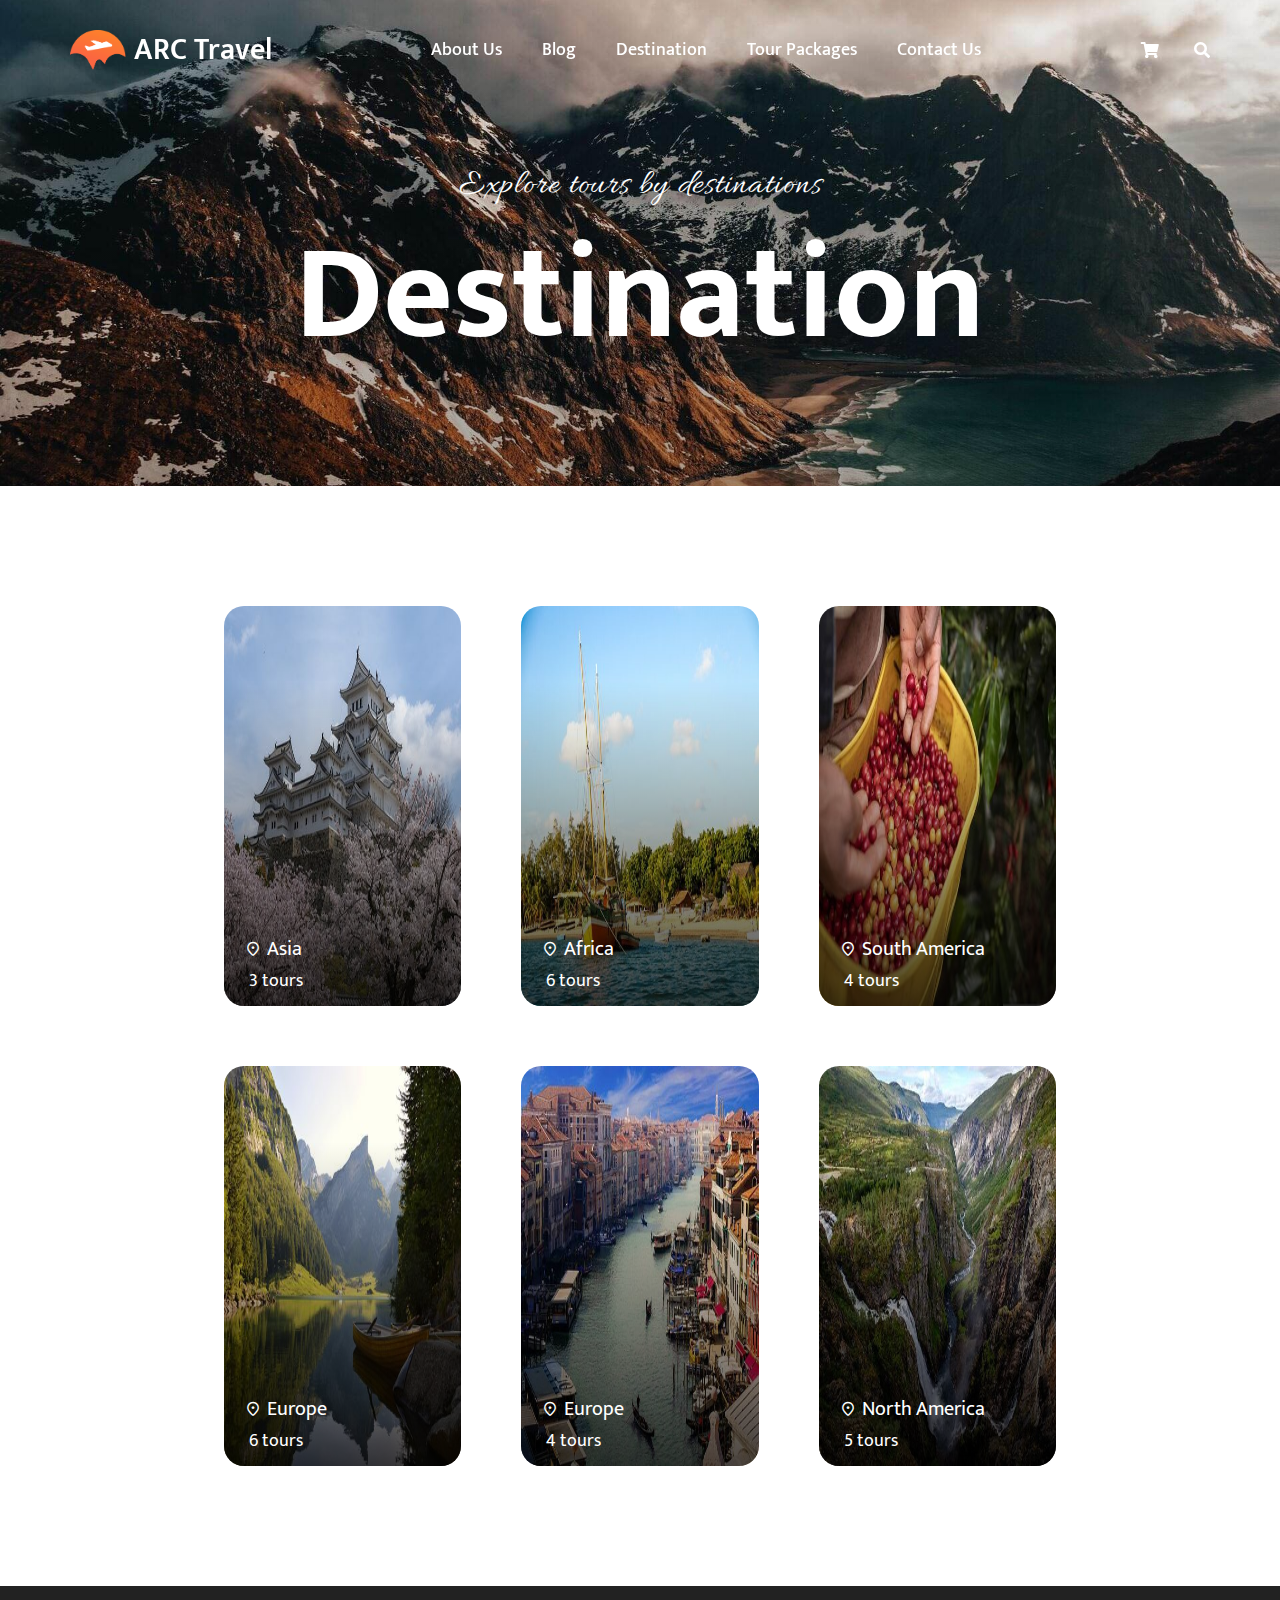
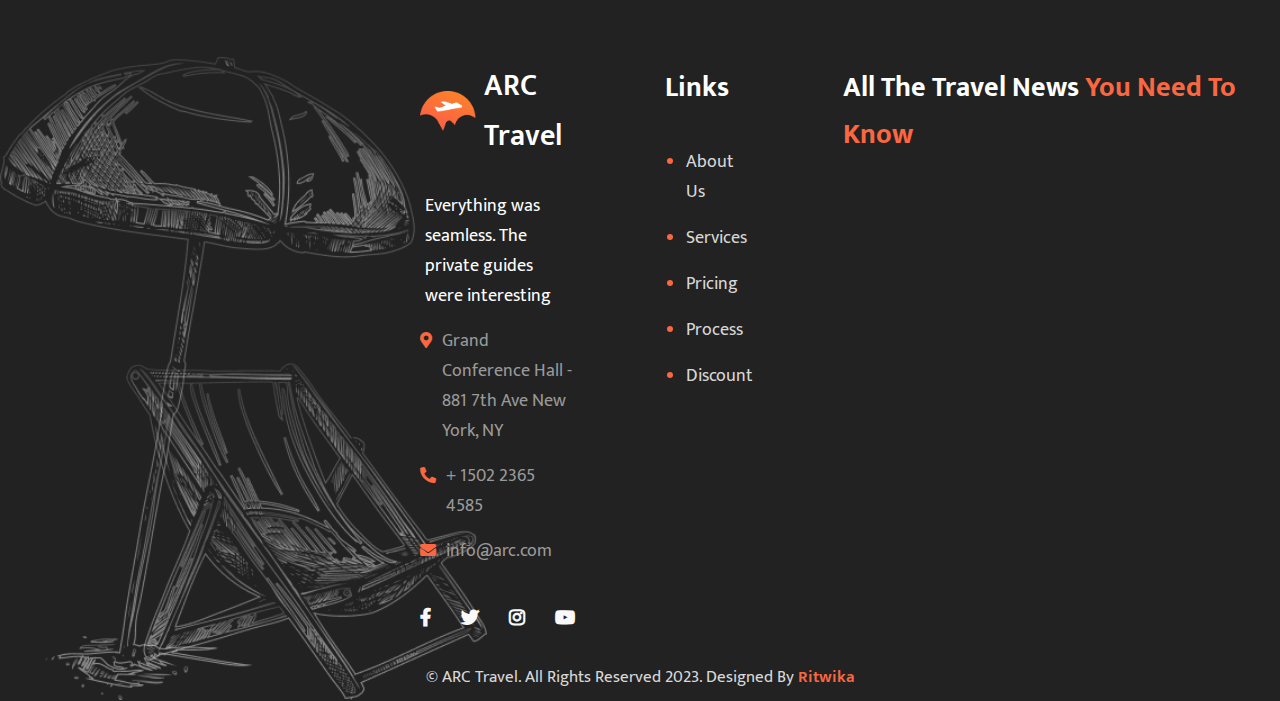
<file: destination.html>
<!DOCTYPE html>
<html lang="en">

<head>
    <meta charset="UTF-8">
    <meta http-equiv="X-UA-Compatible" content="IE=edge">
    <meta name="viewport" content="width=device-width, initial-scale=1.0">
    <title>Destination - Arc Travel</title>
    <link rel="icon" type="image/x-icon" href="Images/plane-icon.png">
    <link rel="stylesheet" href="https://cdnjs.cloudflare.com/ajax/libs/font-awesome/5.15.4/css/all.min.css"
        integrity="sha512-1ycn6IcaQQ40/MKBW2W4Rhis/DbILU74C1vSrLJxCq57o941Ym01SwNsOMqvEBFlcgUa6xLiPY/NS5R+E6ztJQ=="
        crossorigin="anonymous" referrerpolicy="no-referrer" />
    <link rel="stylesheet" href="splide-4.1.3/dist/css/splide.min.css">
    <link rel="stylesheet" href="splide-4.1.3/dist/css/themes/splide-sea-green.min.css">
    <link rel="stylesheet"
        href="https://fonts.googleapis.com/css2?family=Material+Symbols+Rounded:opsz,wght,FILL,GRAD@48,700,1,0" />
    <link rel="stylesheet" href="css/style.css">
    <link rel="stylesheet" href="css/custom.css">
    <link rel="stylesheet" href="css/responsive.css">
</head>

<body>
    <header>
        <div class="hamburger">
            <div class="logo">
                <a href="index.html">
                    <img src="images/logo.png" alt="">
                    <h2>ARC Travel</h2>
                </a>
            </div>
            <div id="mySidebar" class="sidebar">
                <a href="javascript:void(0)" class="closebtn" onclick="closeNav()">&times;</a>
                <a href="about.html">About</a>
                <a href="blog.html">Blog</a>
                <a href="destination.html">Destination</a>
                <a href="tour-pack.html">Tour Packages</a>
                <a href="#">Contact Us</a>
            </div>

            <div id="main">
                <button class="openbtn" onclick="openNav()">&#9776;</button>
            </div>
        </div>

        <div class="header-sec about-header">
            <div class="logo">
                <a href="index.html">
                    <img src="images/logo.png" alt="">
                    <h2>ARC Travel</h2>
                </a>
            </div>
            <nav>
                <ul class="nav-list">
                    <li><a href="about.html">About Us</a></li>
                    <li><a href="blog.html">Blog</a></li>
                    <li><a href="destination.html">Destination</a></li>
                    <li><a href="tour-pack.html">Tour Packages</a></li>
                    <li><a href="">Contact Us</a></li>
                </ul>
            </nav>
            <div class="icons">
                <i class="fas fa-shopping-cart"></i>
                <i class="fas fa-search"></i>
            </div>
        </div>

    </header>

    <section class="banner desti-bg">
        <p>Explore tours by destinations</p>
        <h1>Destination</h1>
    </section>

    <section class="desti-area">
        <div class="desti-box desti-box-one">
            <div class="desti-content">
                <div class="info">
                    <span class="material-symbols-rounded">
                        location_on
                    </span>
                    <p>Asia</p>
                </div>
                <p>3 tours</p>
            </div>
        </div>
        <div class="desti-box desti-box-two">
            <div class="desti-content">
                <div class="info">
                    <span class="material-symbols-rounded">
                        location_on
                    </span>
                    <p>Africa</p>
                </div>
                <p>6 tours</p>
            </div>
        </div>
        <div class="desti-box desti-box-three">
            <div class="desti-content">
                <div class="info">
                    <span class="material-symbols-rounded">
                        location_on
                    </span>
                    <p>South America</p>
                </div>
                <p>4 tours</p>
            </div>
        </div>
        <div class="desti-box desti-box-four">
            <div class="desti-content">
                <div class="info">
                    <span class="material-symbols-rounded">
                        location_on
                    </span>
                    <p>Europe</p>
                </div>
                <p>6 tours</p>
            </div>
        </div>
        <div class="desti-box desti-box-five">
            <div class="desti-content">
                <div class="info">
                    <span class="material-symbols-rounded">
                        location_on
                    </span>
                    <p>Europe</p>
                </div>
                <p>4 tours</p>
            </div>
        </div>
        <div class="desti-box desti-box-six">
            <div class="desti-content">
                <div class="info">
                    <span class="material-symbols-rounded">
                        location_on
                    </span>
                    <p>North America</p>
                </div>
                <p>5 tours</p>
            </div>
        </div>
    </section>


    <footer>
        <div class="foot-div">
            <div class="left-foot-div">
                <div class="logo">
                    <a href="#">
                        <img src="images/logo.png" alt="">
                        <h2>ARC Travel</h2>
                    </a>
                </div>
                <p>Everything was seamless. The private guides were interesting</p>
                <div class="foot-info">
                    <i class="fas fa-map-marker-alt"></i>
                    <span>Grand Conference Hall - 881 7th Ave New York, NY</span>
                </div>
                <div class="foot-info">
                    <i class="fas fa-phone-alt"></i>
                    <a href="tel:+1502 2365 4585">+ 1502 2365 4585</a>
                </div>
                <div class="foot-info">
                    <i class="fas fa-envelope"></i>
                    <a href="mailto:info@arc.com">info@arc.com</a>
                </div>
                <div class="foot-icon-box">
                    <a href=""><i class="fab fa-facebook-f"></i></a>
                    <a href=""><i class="fab fa-twitter"></i></a>
                    <a href=""><i class="fab fa-instagram"></i></a>
                    <a href=""><i class="fab fa-youtube"></i></a>
                </div>

            </div>
            <div class="mid-foot-div">
                <h3>Links</h3>
                <ul>
                    <li><a href="">About Us</a></li>
                    <li><a href="">Services</a></li>
                    <li><a href="">Pricing</a></li>
                    <li><a href="">Process</a></li>
                    <li><a href="">Discount</a></li>
                </ul>
            </div>
            <div class="right-foot-div">
                <h3>All The Travel News <span>You Need To Know</span></h3>
                <div class="foot-carousel">
                    <div class="splide splide4">
                        <div class="splide__track">
                            <ul class="splide__list">
                                <li class="splide__slide">
                                    <div class="splide__container">
                                        <div class="foot-content">
                                            <div class="foot-img">
                                                <img src="images/foot1.jpeg" alt="">
                                            </div>
                                            <div class="foot-details">
                                                <h4>Maldives-Your Personal Paradise</h4>
                                                <p>Everything was seamless. The private guides were interesting and...
                                                </p>
                                            </div>
                                        </div>
                                    </div>
                                </li>
                                <li class="splide__slide">
                                    <div class="splide__container">
                                        <div class="foot-content">
                                            <div class="foot-img">
                                                <img src="images/foot2.jpeg" alt="">
                                            </div>
                                            <div class="foot-details">
                                                <h4>The One Venetian Tourist Trap Everyone Falls Into</h4>
                                                <p>Everything was seamless. The private guides were interesting and...
                                                </p>
                                            </div>
                                        </div>
                                    </div>
                                </li>
                                <li class="splide__slide">
                                    <div class="splide__container">
                                        <div class="foot-content">
                                            <div class="foot-img">
                                                <img src="images/foot3.jpeg" alt="">
                                            </div>
                                            <div class="foot-details">
                                                <h4>Exciting Discoveries And Adventures</h4>
                                                <p>Everything was seamless. The private guides were interesting and...
                                                </p>
                                            </div>
                                        </div>
                                    </div>
                                </li>
                                <li class="splide__slide">
                                    <div class="splide__container">
                                        <div class="foot-content">
                                            <div class="foot-img">
                                                <img src="images/foot4.jpeg" alt="">
                                            </div>
                                            <div class="foot-details">
                                                <h4>Unforgettable Trip To Wild Srilanka</h4>
                                                <p>Everything was seamless. The private guides were interesting and...
                                                </p>
                                            </div>
                                        </div>
                                    </div>
                                </li>
                            </ul>
                        </div>
                    </div>
                </div>
            </div>
        </div>
        <p>© ARC Travel. All Rights Reserved 2023. Designed By <a href="">Ritwika</a></p>
    </footer>


    <script src="https://code.jquery.com/jquery-3.6.3.min.js"
        integrity="sha256-pvPw+upLPUjgMXY0G+8O0xUf+/Im1MZjXxxgOcBQBXU=" crossorigin="anonymous"></script>
    <script src="splide-4.1.3/dist/js/splide.js"></script>
    <script src="splide-4.1.3/dist/js/splide-extension-auto-scroll.min.js"></script>

    <script>
        var mh = ($(".splide4 .splide__container").outerHeight() + 100) * 2;
        // var th = ($(".splide4 .splide__container").outerHeight() + 100) * 2;
        var dh = ($(".splide4 .splide__container").outerHeight() + 30) * 2;
        var splide4 = new Splide('.splide4', {
            height: dh,
            direction: "ttb",
            pagination: false,
            arrows: false,
            perPage: 2,
            type: 'loop',
            autoplay: true,
            breakpoints: {
                450: {
                    height: mh,
                },
                // 790: {
                //     height: th,
                // },
            }

        });
        splide4.mount();
    </script>


    <script src="js/script.js"></script>

</body>
</file>
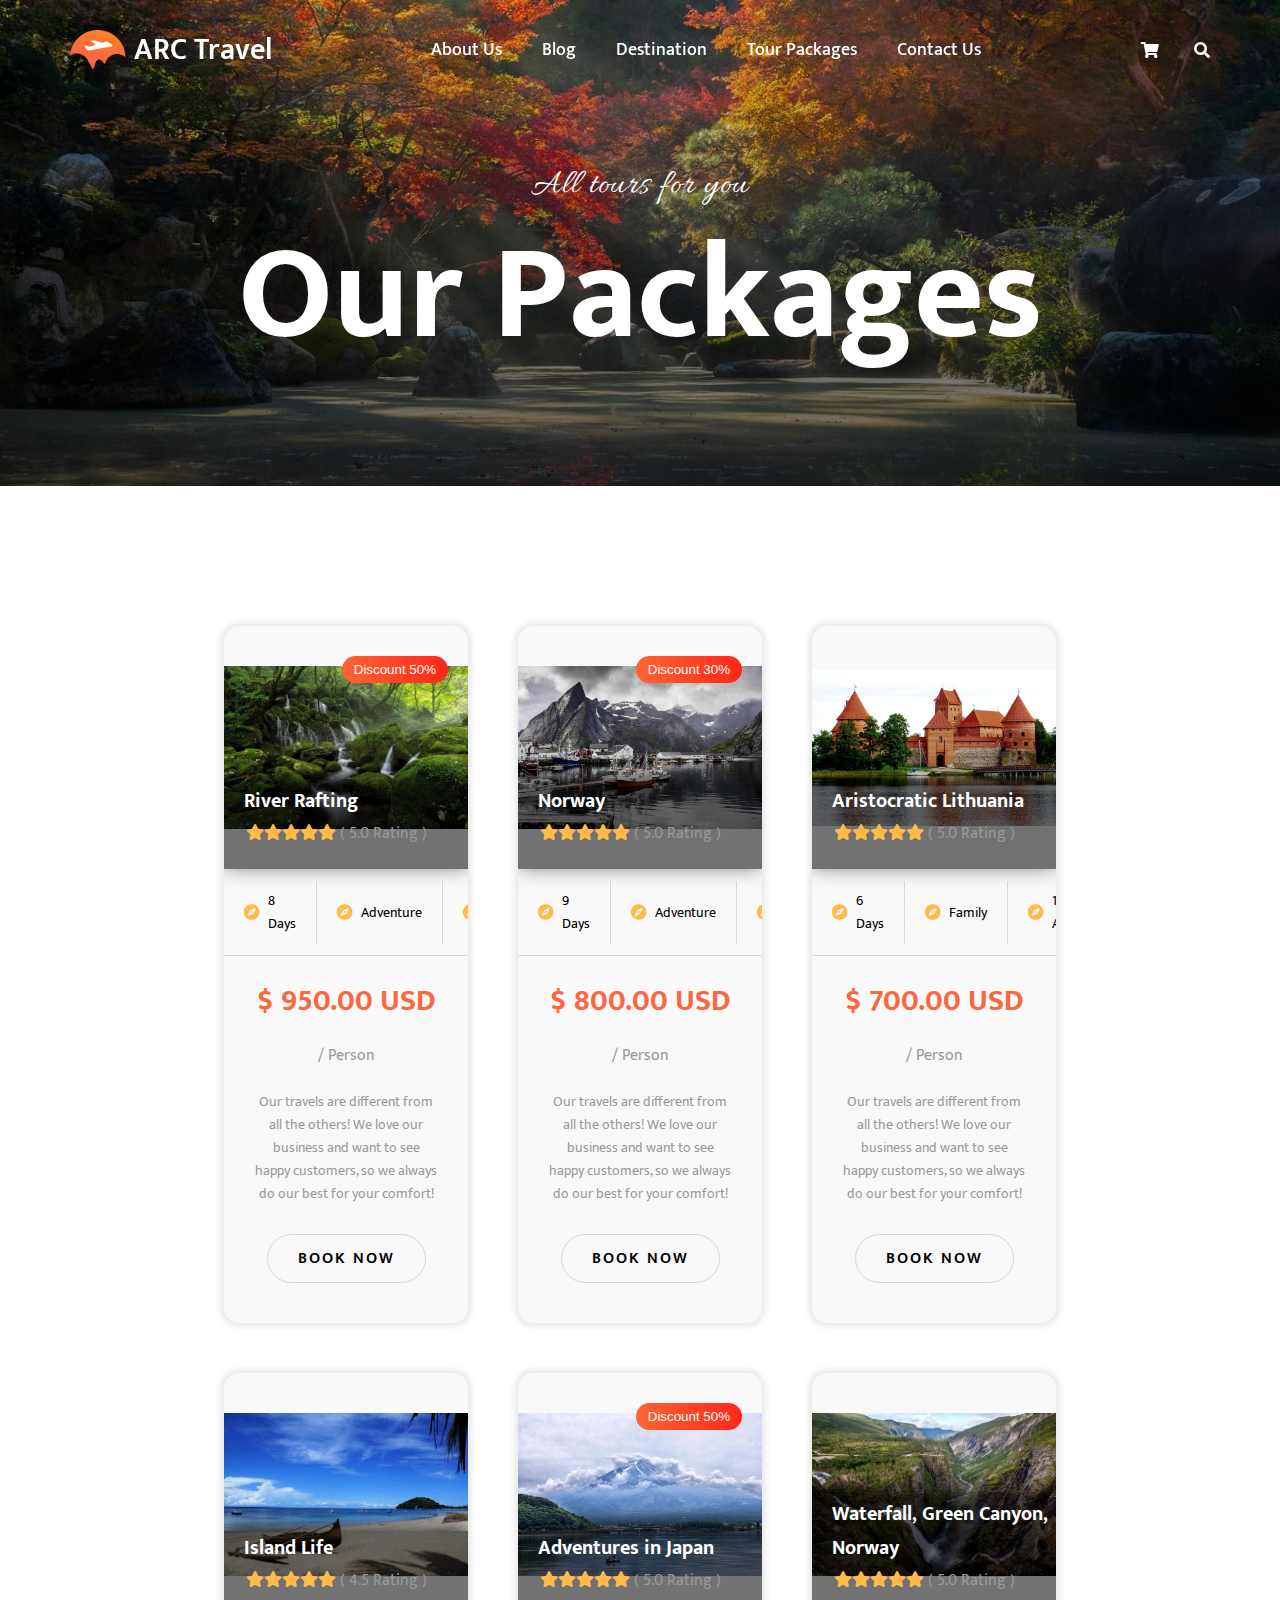
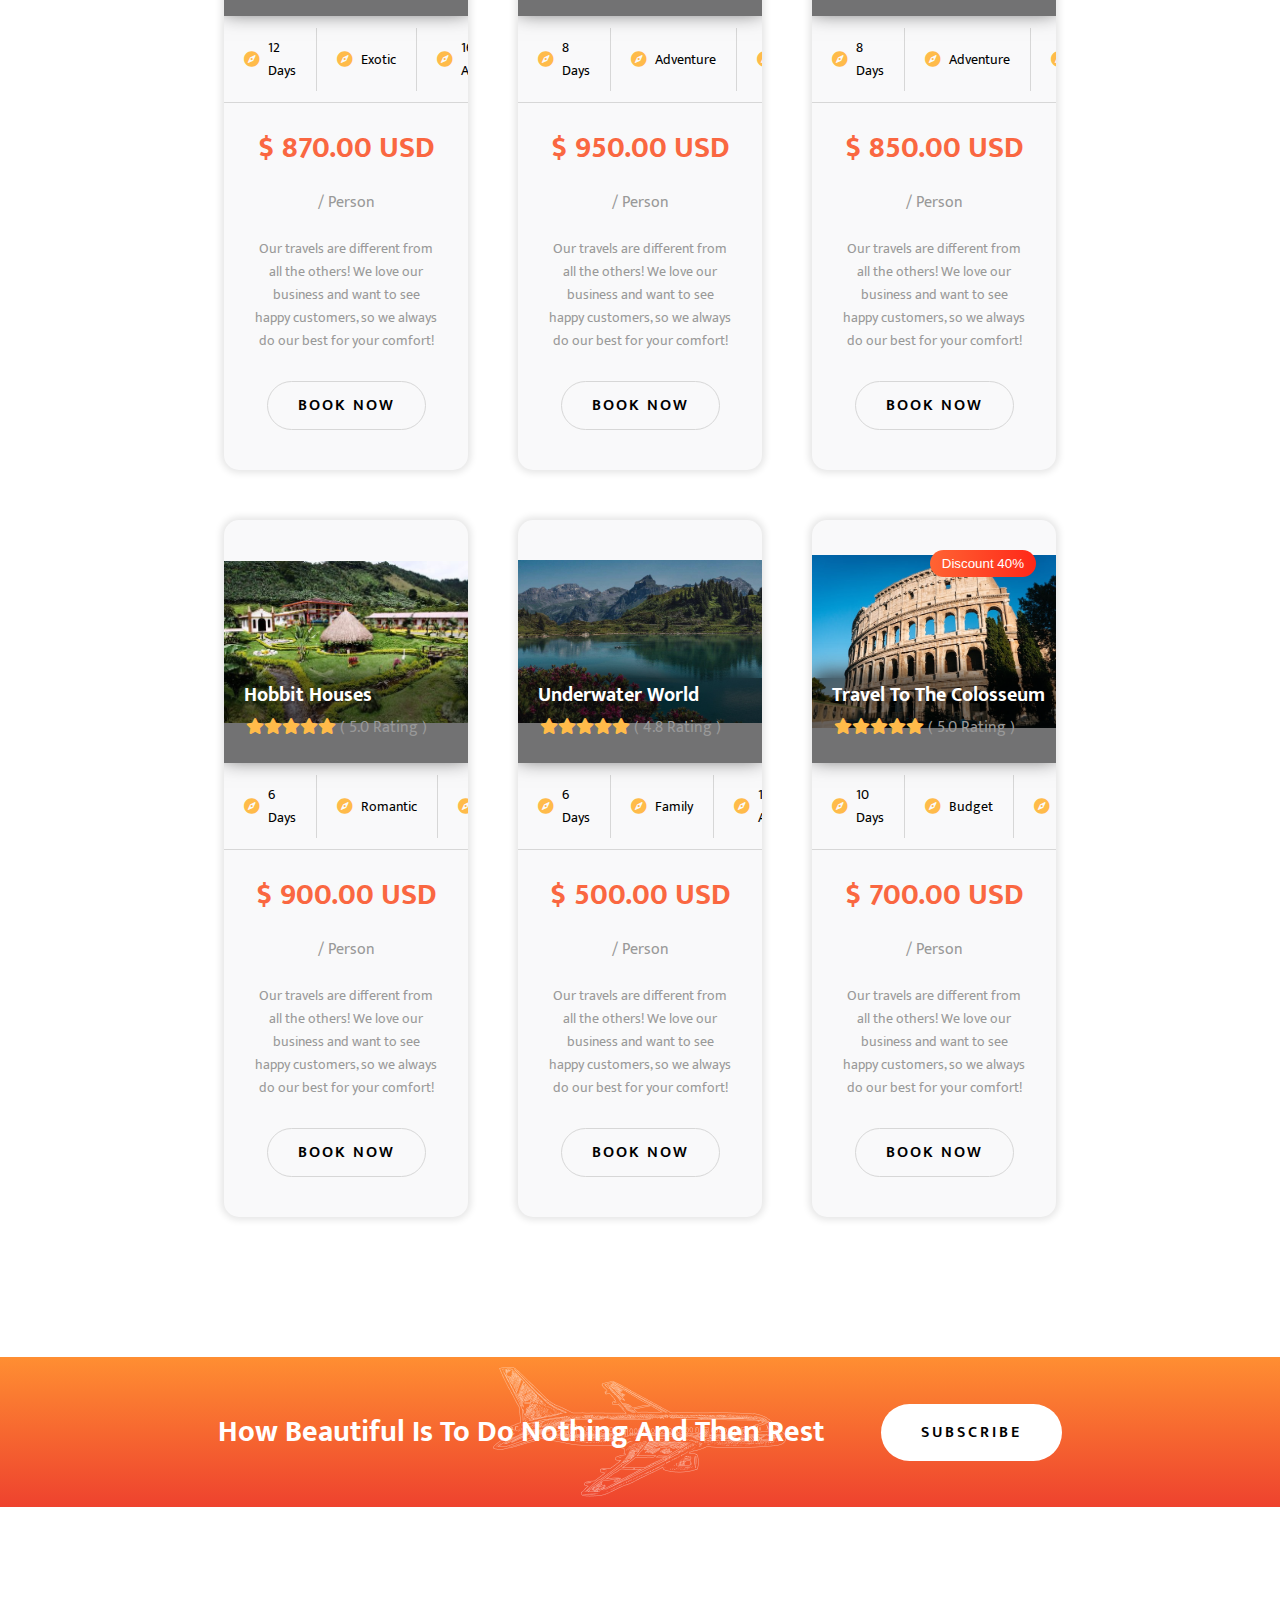
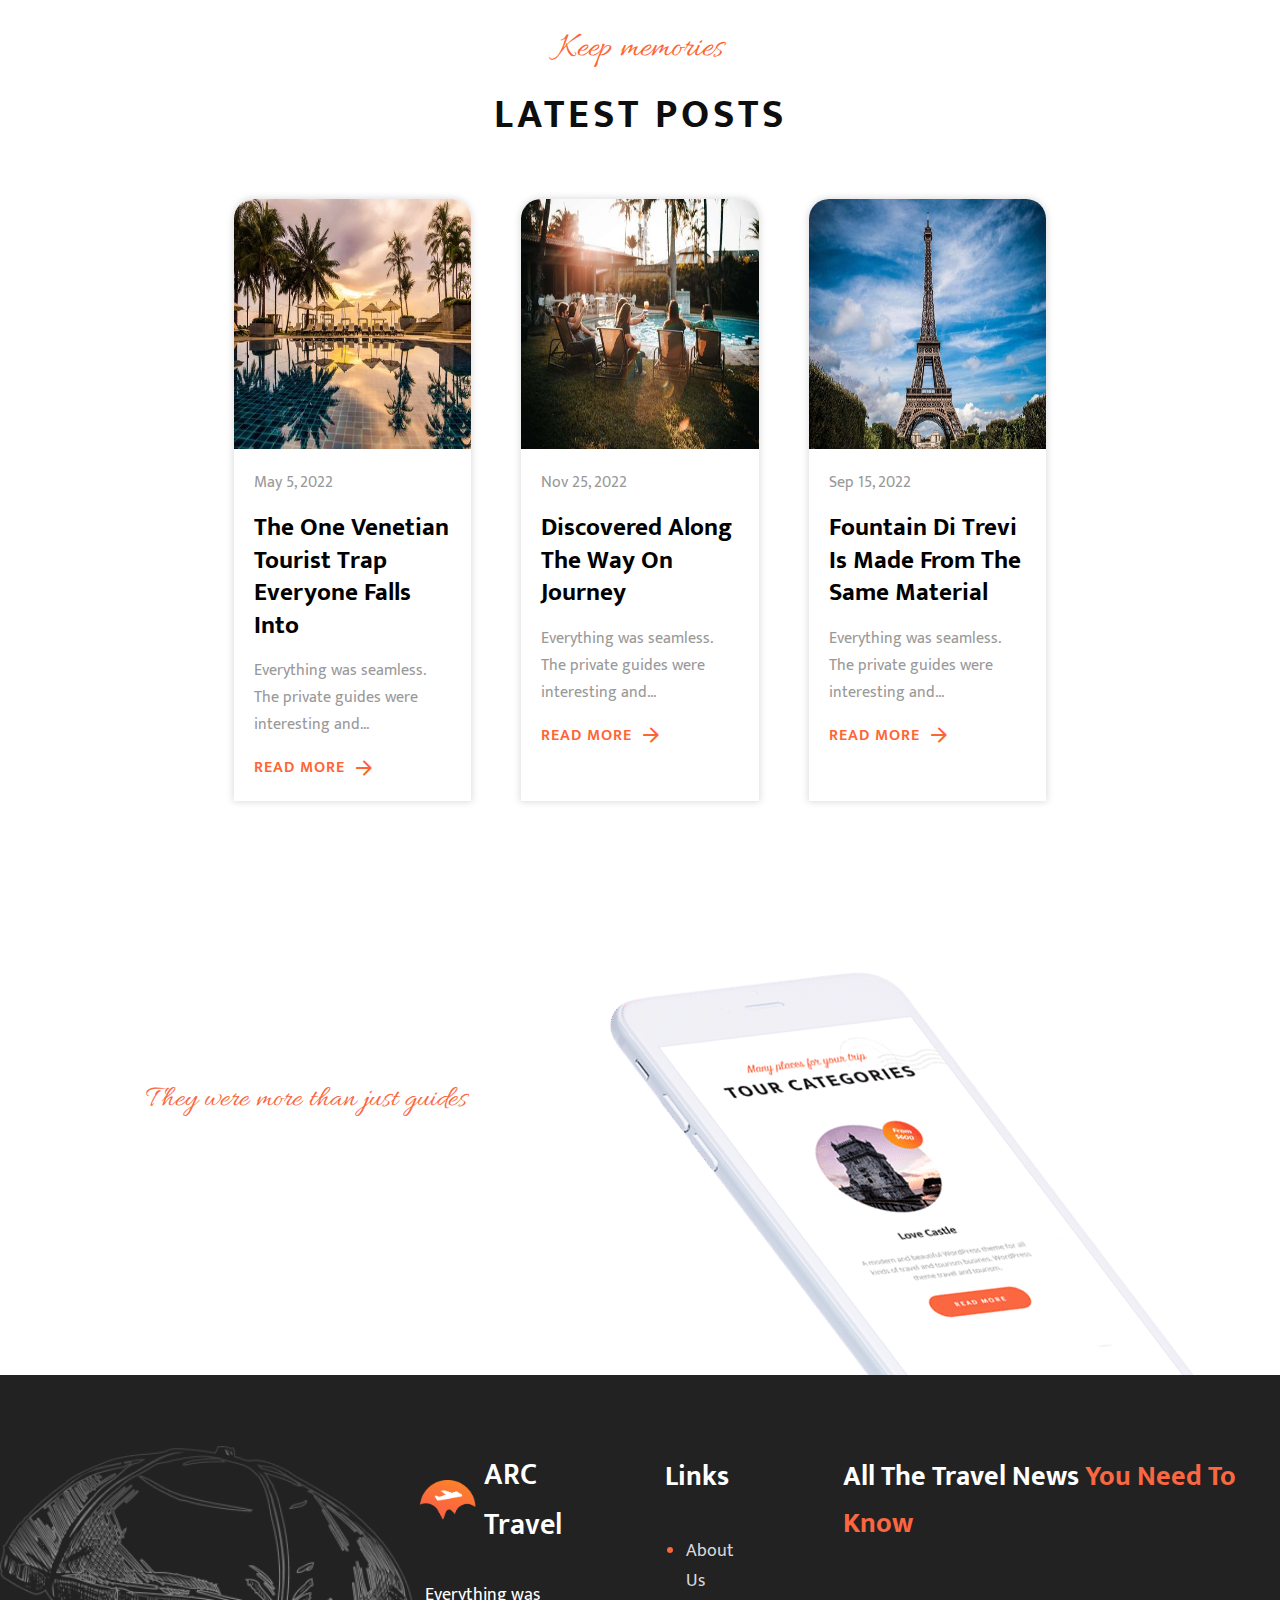
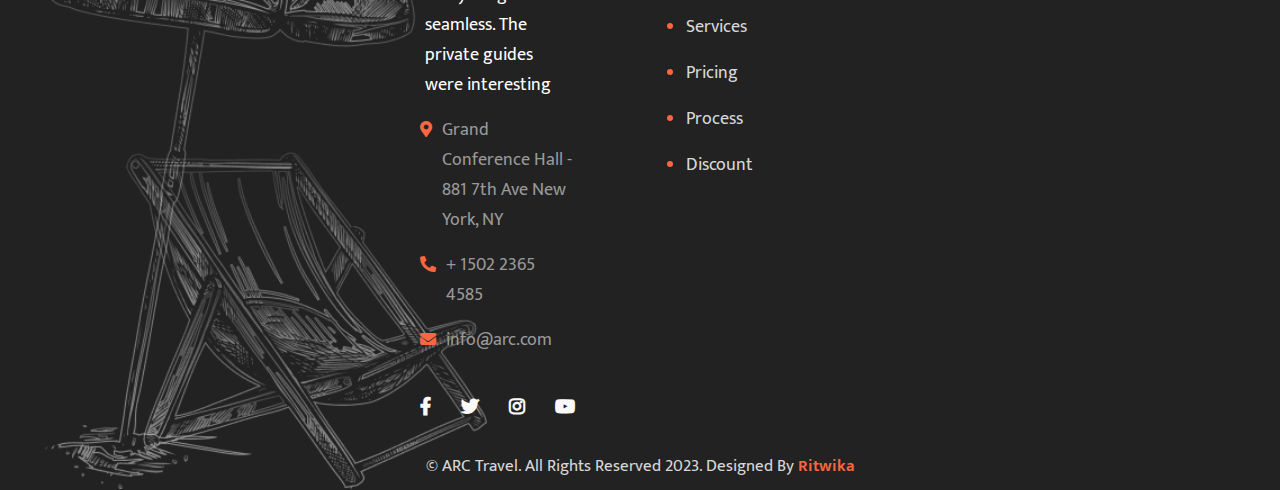
<file: tour-pack.html>
<!DOCTYPE html>
<html lang="en">

<head>
    <meta charset="UTF-8">
    <meta http-equiv="X-UA-Compatible" content="IE=edge">
    <meta name="viewport" content="width=device-width, initial-scale=1.0">
    <title>Tour Packages - Arc Travel</title>
    <link rel="icon" type="image/x-icon" href="Images/plane-icon.png">
    <link rel="stylesheet" href="https://cdnjs.cloudflare.com/ajax/libs/font-awesome/5.15.4/css/all.min.css"
        integrity="sha512-1ycn6IcaQQ40/MKBW2W4Rhis/DbILU74C1vSrLJxCq57o941Ym01SwNsOMqvEBFlcgUa6xLiPY/NS5R+E6ztJQ=="
        crossorigin="anonymous" referrerpolicy="no-referrer" />
    <link rel="stylesheet" href="splide-4.1.3/dist/css/splide.min.css">
    <link rel="stylesheet" href="splide-4.1.3/dist/css/themes/splide-sea-green.min.css">
    <link rel="stylesheet"
        href="https://fonts.googleapis.com/css2?family=Material+Symbols+Rounded:opsz,wght,FILL,GRAD@48,700,1,0" />
    <link rel="stylesheet" href="css/style.css">
    <link rel="stylesheet" href="css/custom.css">
    <link rel="stylesheet" href="css/responsive.css">
</head>

<body>
    <header>
        <div class="hamburger">
            <div class="logo">
                <a href="index.html">
                    <img src="images/logo.png" alt="">
                    <h2>ARC Travel</h2>
                </a>
            </div>
            <div id="mySidebar" class="sidebar">
                <a href="javascript:void(0)" class="closebtn" onclick="closeNav()">&times;</a>
                <a href="about.html">About</a>
                <a href="blog.html">Blog</a>
                <a href="destination.html">Destination</a>
                <a href="tour-pack.html">Tour Packages</a>
                <a href="#">Contact Us</a>
            </div>

            <div id="main">
                <button class="openbtn" onclick="openNav()">&#9776;</button>
            </div>
        </div>

        <div class="header-sec about-header">
            <div class="logo">
                <a href="index.html">
                    <img src="images/logo.png" alt="">
                    <h2>ARC Travel</h2>
                </a>
            </div>
            <nav>
                <ul class="nav-list">
                    <li><a href="about.html">About Us</a></li>
                    <li><a href="blog.html">Blog</a></li>
                    <li><a href="destination.html">Destination</a></li>
                    <li><a href="tour-pack.html">Tour Packages</a></li>
                    <li><a href="">Contact Us</a></li>
                </ul>
            </nav>
            <div class="icons">
                <i class="fas fa-shopping-cart"></i>
                <i class="fas fa-search"></i>
            </div>
        </div>

    </header>

    <section class="banner tour-bg">
        <p>All tours for you</p>
        <h1>Our Packages</h1>
    </section>

    <section class="packages">
        <div class="tour-card">
            <div class="tour-img tour-img1">
                <button>Discount 50%</button>
                <div class="tour-img-content">
                    <h4>River Rafting</h4>
                    <p><i class="fas fa-star"></i><i class="fas fa-star"></i><i class="fas fa-star"></i><i
                            class="fas fa-star"></i><i class="fas fa-star"></i>
                        <span> ( 5.0 Rating )</span>
                    </p>
                </div>
            </div>
            <div class="tour-info">
                <div class="icon-text-wrap">
                    <i class="fas fa-compass"></i>
                    <span> 8 Days</span>
                </div>
                <!-- <div class="side-border"></div> -->
                <div class="icon-text-wrap">
                    <i class="fas fa-compass"></i>
                    <span>Adventure</span>
                </div>
                <!-- <div class="side-border"></div> -->
                <div class="icon-text-wrap">
                    <i class="fas fa-compass"></i>
                    <span>16+ Age</span>
                </div>
            </div>
            <div class="tour-details">
                <h3>$ 950.00 USD <span>/ Person</span></h3>
                <p>Our travels are different from all the others! We love our business and want to see
                    happy customers, so we always do our best for your comfort!</p>
                <a href="">BOOK NOW</a>
            </div>
        </div>
        <div class="tour-card">
            <div class="tour-img tour-img6">
                <button>Discount 30%</button>
                <div class="tour-img-content">
                    <h4>Norway</h4>
                    <p><i class="fas fa-star"></i><i class="fas fa-star"></i><i class="fas fa-star"></i><i
                            class="fas fa-star"></i><i class="fas fa-star"></i>
                        <span> ( 5.0 Rating )</span>
                    </p>
                </div>
            </div>
            <div class="tour-info">
                <div class="icon-text-wrap">
                    <i class="fas fa-compass"></i>
                    <span> 9 Days</span>
                </div>
                <!-- <div class="side-border"></div> -->
                <div class="icon-text-wrap">
                    <i class="fas fa-compass"></i>
                    <span>Adventure</span>
                </div>
                <!-- <div class="side-border"></div> -->
                <div class="icon-text-wrap">
                    <i class="fas fa-compass"></i>
                    <span>16+ Age</span>
                </div>
            </div>
            <div class="tour-details">
                <h3>$ 800.00 USD <span>/ Person</span></h3>
                <p>Our travels are different from all the others! We love our business and want to see
                    happy customers, so we always do our best for your comfort!</p>
                <a href="">BOOK NOW</a>
            </div>
        </div>
        <div class="tour-card">
            <div class="tour-img tour-img7">
                <div class="tour-img-content">
                    <h4>Aristocratic Lithuania</h4>
                    <p><i class="fas fa-star"></i><i class="fas fa-star"></i><i class="fas fa-star"></i><i
                            class="fas fa-star"></i><i class="fas fa-star"></i>
                        <span> ( 5.0 Rating )</span>
                    </p>
                </div>
            </div>
            <div class="tour-info">
                <div class="icon-text-wrap">
                    <i class="fas fa-compass"></i>
                    <span> 6 Days</span>
                </div>
                <!-- <div class="side-border"></div> -->
                <div class="icon-text-wrap">
                    <i class="fas fa-compass"></i>
                    <span>Family</span>
                </div>
                <!-- <div class="side-border"></div> -->
                <div class="icon-text-wrap">
                    <i class="fas fa-compass"></i>
                    <span>16+ Age</span>
                </div>
            </div>
            <div class="tour-details">
                <h3>$ 700.00 USD <span>/ Person</span></h3>
                <p>Our travels are different from all the others! We love our business and want to see
                    happy customers, so we always do our best for your comfort!</p>
                <a href="">BOOK NOW</a>
            </div>
        </div>
        <div class="tour-card">
            <div class="tour-img tour-img2">
                <div class="tour-img-content">
                    <h4>Island Life</h4>
                    <p><i class="fas fa-star"></i><i class="fas fa-star"></i><i class="fas fa-star"></i><i
                            class="fas fa-star"></i><i class="fas fa-star"></i>
                        <span> ( 4.5 Rating )</span>
                    </p>
                </div>
            </div>
            <div class="tour-info">
                <div class="icon-text-wrap">
                    <i class="fas fa-compass"></i>
                    <span> 12 Days</span>
                </div>
                <!-- <div class="side-border"></div> -->
                <div class="icon-text-wrap">
                    <i class="fas fa-compass"></i>
                    <span>Exotic</span>
                </div>
                <!-- <div class="side-border"></div> -->
                <div class="icon-text-wrap">
                    <i class="fas fa-compass"></i>
                    <span>16+ Age</span>
                </div>
            </div>
            <div class="tour-details">
                <h3>$ 870.00 USD <span>/ Person</span></h3>
                <p>Our travels are different from all the others! We love our business and want to see
                    happy customers, so we always do our best for your comfort!</p>
                <a href="">BOOK NOW</a>
            </div>
        </div>
        <div class="tour-card">
            <div class="tour-img tour-img8">
                <button>Discount 50%</button>
                <div class="tour-img-content">
                    <h4>Adventures in Japan</h4>
                    <p><i class="fas fa-star"></i><i class="fas fa-star"></i><i class="fas fa-star"></i><i
                            class="fas fa-star"></i><i class="fas fa-star"></i>
                        <span> ( 5.0 Rating )</span>
                    </p>
                </div>
            </div>
            <div class="tour-info">
                <div class="icon-text-wrap">
                    <i class="fas fa-compass"></i>
                    <span> 8 Days</span>
                </div>
                <!-- <div class="side-border"></div> -->
                <div class="icon-text-wrap">
                    <i class="fas fa-compass"></i>
                    <span>Adventure</span>
                </div>
                <!-- <div class="side-border"></div> -->
                <div class="icon-text-wrap">
                    <i class="fas fa-compass"></i>
                    <span>16+ Age</span>
                </div>
            </div>
            <div class="tour-details">
                <h3>$ 950.00 USD <span>/ Person</span></h3>
                <p>Our travels are different from all the others! We love our business and want to see
                    happy customers, so we always do our best for your comfort!</p>
                <a href="">BOOK NOW</a>
            </div>
        </div>
        <div class="tour-card">
            <div class="tour-img tour-img9">
                <div class="tour-img-content">
                    <h4>Waterfall, Green Canyon, Norway</h4>
                    <p><i class="fas fa-star"></i><i class="fas fa-star"></i><i class="fas fa-star"></i><i
                            class="fas fa-star"></i><i class="fas fa-star"></i>
                        <span> ( 5.0 Rating )</span>
                    </p>
                </div>
            </div>
            <div class="tour-info">
                <div class="icon-text-wrap">
                    <i class="fas fa-compass"></i>
                    <span> 8 Days</span>
                </div>
                <!-- <div class="side-border"></div> -->
                <div class="icon-text-wrap">
                    <i class="fas fa-compass"></i>
                    <span>Adventure</span>
                </div>
                <!-- <div class="side-border"></div> -->
                <div class="icon-text-wrap">
                    <i class="fas fa-compass"></i>
                    <span>16+ Age</span>
                </div>
            </div>
            <div class="tour-details">
                <h3>$ 850.00 USD <span>/ Person</span></h3>
                <p>Our travels are different from all the others! We love our business and want to see
                    happy customers, so we always do our best for your comfort!</p>
                <a href="">BOOK NOW</a>
            </div>
        </div>
        <div class="tour-card">
            <div class="tour-img tour-img3">
                <div class="tour-img-content">
                    <h4>Hobbit Houses</h4>
                    <p><i class="fas fa-star"></i><i class="fas fa-star"></i><i class="fas fa-star"></i><i
                            class="fas fa-star"></i><i class="fas fa-star"></i>
                        <span> ( 5.0 Rating )</span>
                    </p>
                </div>
            </div>
            <div class="tour-info">
                <div class="icon-text-wrap">
                    <i class="fas fa-compass"></i>
                    <span> 6 Days</span>
                </div>
                <!-- <div class="side-border"></div> -->
                <div class="icon-text-wrap">
                    <i class="fas fa-compass"></i>
                    <span>Romantic</span>
                </div>
                <!-- <div class="side-border"></div> -->
                <div class="icon-text-wrap">
                    <i class="fas fa-compass"></i>
                    <span>16+ Age</span>
                </div>
            </div>
            <div class="tour-details">
                <h3>$ 900.00 USD <span>/ Person</span></h3>
                <p>Our travels are different from all the others! We love our business and want to see
                    happy customers, so we always do our best for your comfort!</p>
                <a href="">BOOK NOW</a>
            </div>
        </div>
        <div class="tour-card">
            <div class="tour-img tour-img4">
                <div class="tour-img-content">
                    <h4>Underwater World</h4>
                    <p><i class="fas fa-star"></i><i class="fas fa-star"></i><i class="fas fa-star"></i><i
                            class="fas fa-star"></i><i class="fas fa-star"></i>
                        <span> ( 4.8 Rating )</span>
                    </p>
                </div>
            </div>
            <div class="tour-info">
                <div class="icon-text-wrap">
                    <i class="fas fa-compass"></i>
                    <span> 6 Days</span>
                </div>
                <!-- <div class="side-border"></div> -->
                <div class="icon-text-wrap">
                    <i class="fas fa-compass"></i>
                    <span>Family</span>
                </div>
                <!-- <div class="side-border"></div> -->
                <div class="icon-text-wrap">
                    <i class="fas fa-compass"></i>
                    <span>12+ Age</span>
                </div>
            </div>
            <div class="tour-details">
                <h3>$ 500.00 USD <span>/ Person</span></h3>
                <p>Our travels are different from all the others! We love our business and want to see
                    happy customers, so we always do our best for your comfort!</p>
                <a href="">BOOK NOW</a>
            </div>
        </div>
        <div class="tour-card">
            <div class="tour-img tour-img5">
                <button>Discount 40%</button>
                <div class="tour-img-content">
                    <h4>Travel To The Colosseum</h4>
                    <p><i class="fas fa-star"></i><i class="fas fa-star"></i><i class="fas fa-star"></i><i
                            class="fas fa-star"></i><i class="fas fa-star"></i>
                        <span> ( 5.0 Rating )</span>
                    </p>
                </div>
            </div>
            <div class="tour-info">
                <div class="icon-text-wrap">
                    <i class="fas fa-compass"></i>
                    <span> 10 Days</span>
                </div>
                <!-- <div class="side-border"></div> -->
                <div class="icon-text-wrap">
                    <i class="fas fa-compass"></i>
                    <span>Budget</span>
                </div>
                <!-- <div class="side-border"></div> -->
                <div class="icon-text-wrap">
                    <i class="fas fa-compass"></i>
                    <span>14+ Age</span>
                </div>
            </div>
            <div class="tour-details">
                <h3>$ 700.00 USD <span>/ Person</span></h3>
                <p>Our travels are different from all the others! We love our business and want to see
                    happy customers, so we always do our best for your comfort!</p>
                <a href="">BOOK NOW</a>
            </div>
        </div>
    </section>

    <section class="orange-subs-area">
        <div class="orange-contain">
            <h4>How Beautiful Is To Do Nothing And Then Rest</h4>
            <a href="">SUBSCRIBE</a>
        </div>
    </section>

    <section class="memories-area">
        <h4>Keep memories</h4>
        <h3>LATEST POSTS</h3>
        <div class="mem-sec">
            <div class="blog-card">
                <div class="blog-img">
                    <img src="images/foot2.jpeg" alt="">
                </div>
                <div class="blog-write">
                    <p>May 5, 2022</p>
                    <h3>The One Venetian Tourist Trap Everyone Falls Into</h3>
                    <p>Everything was seamless. The private guides were interesting and...</p>
                    <a href="">READ MORE <span class="material-symbols-rounded">
                        arrow_forward
                        </span></a>
                </div>
            </div>
            <div class="blog-card">
                <div class="blog-img">
                    <img src="images/blog5.jpeg" alt="">
                </div>
                <div class="blog-write">
                    <p>Nov 25, 2022</p>
                    <h3>Discovered Along The Way On Journey</h3>
                    <p>Everything was seamless. The private guides were interesting and...</p>
                    <a href="">READ MORE <span class="material-symbols-rounded">
                        arrow_forward
                        </span></a>
                </div>
            </div>
            <div class="blog-card">
                <div class="blog-img">
                    <img src="images/blog6.jpeg" alt="">
                </div>
                <div class="blog-write">
                    <p>Sep 15, 2022</p>
                    <h3>Fountain Di Trevi Is Made From The Same Material</h3>
                    <p>Everything was seamless. The private guides were interesting and...</p>
                    <a href="">READ MORE <span class="material-symbols-rounded">
                        arrow_forward
                        </span></a>
                </div>
            </div>
        </div>
    </section>


    <section class="subs-sec">
        <div class="subs-info">
            <p>They were more than just guides</p>
            <h3>Subscribe for travel tips.</h3>
            <form action="" class="custom-anim" data-anim="form-anim">
                <input type="email" placeholder="Your Email" class="subscribe-form">
                <input type="submit" value="subscribe" class="subs-btn">
            </form>
        </div>
        <div class="subs-img">
            <img src="images/phone.png" alt="">
        </div>
    </section>

    <footer>
        <div class="foot-div">
            <div class="left-foot-div">
                <div class="logo">
                    <a href="#">
                        <img src="images/logo.png" alt="">
                        <h2>ARC Travel</h2>
                    </a>
                </div>
                <p>Everything was seamless. The private guides were interesting</p>
                <div class="foot-info">
                    <i class="fas fa-map-marker-alt"></i>
                    <span>Grand Conference Hall - 881 7th Ave New York, NY</span>
                </div>
                <div class="foot-info">
                    <i class="fas fa-phone-alt"></i>
                    <a href="tel:+1502 2365 4585">+ 1502 2365 4585</a>
                </div>
                <div class="foot-info">
                    <i class="fas fa-envelope"></i>
                    <a href="mailto:info@arc.com">info@arc.com</a>
                </div>
                <div class="foot-icon-box">
                    <a href=""><i class="fab fa-facebook-f"></i></a>
                    <a href=""><i class="fab fa-twitter"></i></a>
                    <a href=""><i class="fab fa-instagram"></i></a>
                    <a href=""><i class="fab fa-youtube"></i></a>
                </div>

            </div>
            <div class="mid-foot-div">
                <h3>Links</h3>
                <ul>
                    <li><a href="">About Us</a></li>
                    <li><a href="">Services</a></li>
                    <li><a href="">Pricing</a></li>
                    <li><a href="">Process</a></li>
                    <li><a href="">Discount</a></li>
                </ul>
            </div>
            <div class="right-foot-div">
                <h3>All The Travel News <span>You Need To Know</span></h3>
                <div class="foot-carousel">
                    <div class="splide splide4">
                        <div class="splide__track">
                            <ul class="splide__list">
                                <li class="splide__slide">
                                    <div class="splide__container">
                                        <div class="foot-content">
                                            <div class="foot-img">
                                                <img src="images/foot1.jpeg" alt="">
                                            </div>
                                            <div class="foot-details">
                                                <h4>Maldives-Your Personal Paradise</h4>
                                                <p>Everything was seamless. The private guides were interesting and...
                                                </p>
                                            </div>
                                        </div>
                                    </div>
                                </li>
                                <li class="splide__slide">
                                    <div class="splide__container">
                                        <div class="foot-content">
                                            <div class="foot-img">
                                                <img src="images/foot2.jpeg" alt="">
                                            </div>
                                            <div class="foot-details">
                                                <h4>The One Venetian Tourist Trap Everyone Falls Into</h4>
                                                <p>Everything was seamless. The private guides were interesting and...
                                                </p>
                                            </div>
                                        </div>
                                    </div>
                                </li>
                                <li class="splide__slide">
                                    <div class="splide__container">
                                        <div class="foot-content">
                                            <div class="foot-img">
                                                <img src="images/foot3.jpeg" alt="">
                                            </div>
                                            <div class="foot-details">
                                                <h4>Exciting Discoveries And Adventures</h4>
                                                <p>Everything was seamless. The private guides were interesting and...
                                                </p>
                                            </div>
                                        </div>
                                    </div>
                                </li>
                                <li class="splide__slide">
                                    <div class="splide__container">
                                        <div class="foot-content">
                                            <div class="foot-img">
                                                <img src="images/foot4.jpeg" alt="">
                                            </div>
                                            <div class="foot-details">
                                                <h4>Unforgettable Trip To Wild Srilanka</h4>
                                                <p>Everything was seamless. The private guides were interesting and...
                                                </p>
                                            </div>
                                        </div>
                                    </div>
                                </li>
                            </ul>
                        </div>
                    </div>
                </div>
            </div>
        </div>
        <p>© ARC Travel. All Rights Reserved 2023. Designed By <a href="">Ritwika</a></p>
    </footer>


    <script src="https://code.jquery.com/jquery-3.6.3.min.js"
        integrity="sha256-pvPw+upLPUjgMXY0G+8O0xUf+/Im1MZjXxxgOcBQBXU=" crossorigin="anonymous"></script>
    <script src="splide-4.1.3/dist/js/splide.js"></script>
    <script src="splide-4.1.3/dist/js/splide-extension-auto-scroll.min.js"></script>

    <script>
        var mh = ($(".splide4 .splide__container").outerHeight() + 100) * 2;
        // var th = ($(".splide4 .splide__container").outerHeight() + 100) * 2;
        var dh = ($(".splide4 .splide__container").outerHeight() + 30) * 2;
        var splide4 = new Splide('.splide4', {
            height: dh,
            direction: "ttb",
            pagination: false,
            arrows: false,
            perPage: 2,
            type: 'loop',
            autoplay: true,
            breakpoints: {
                450: {
                    height: mh,
                },
                // 790: {
                //     height: th,
                // },
            }

        });
        splide4.mount();
    </script>


    <script src="js/script.js"></script>

</body>
</file>
<file: css/style.css>
@import url('https://fonts.googleapis.com/css2?family=Allura&family=Mukta:wght@200;300;400;500;600;700;800&display=swap');

body {
    font-family: 'Mukta', sans-serif;
    margin: 0;
    padding: 0;
    overflow-x: hidden;
}

:root{
    --cdel: 0s;
}

* {
    -webkit-tap-highlight-color: transparent;
}

/* |||HEADER START||| */


.hamburger{
    display: none;
}

.header-sec {
    display: flex;
    align-items: center;
    justify-content: space-around;
    background-color: rgba(0, 0, 0, 0.3);
    position: fixed;
    width: 100vw;
    z-index: 99;
}

.white-bg{
    background-color: rgba(255, 255, 255) !important;
    box-shadow: 0 -10px 50px 50px #0000003c;
    /* color: #000; */
}

.white-bg h2,
.white-bg a,
.white-bg .icons>i{
    color: #000 !important;
}

.logo img {
    height: 40px;
}

.logo>a {
    display: flex;
    align-items: center;
    height: fit-content;
    gap: 5px;
    text-decoration: none;
}

.logo h2 {
    font-size: 30px;
    font-weight: 600;
    color: #fff;
}

.nav-list {
    display: flex;
    list-style-type: none;
    margin: 0;
    padding-left: 0;
}

.nav-list>li {
    padding: 0 20px;
    /* position: relative; */
}

.nav-list>li>a {
    text-decoration: none;
    color: #fff;
    font-size: 18px;
    font-weight: 500;
    position: relative;
}

.nav-list>li>a::after {
    content: "";
    display: block;
    width: 0%;
    height: 3px;
    position: absolute;
    top: 35px;
    left: 0;
    background-color: #ff6433;
    transition: 0.5s;
}

.nav-list>li>a:hover::after {
    width: 100%;
    /* left: 100%; */
}

.icons {
    display: flex;
    gap: 35px;
}

.icons>i {
    color: #fff;
}

/* |||HEADER END||| */

/* |||BANNER START||| */



.banner {
    position: relative;
    /* z-index: 1; */
}

.banner-bg {
    height: 100vh;
    background-repeat: no-repeat;
    background-size: 150%;
    background-position: center;
}

.splide__list .is-active .banner-bg {
    background-size: 100%;
    animation: bg-zoom 3s ease-in-out;
}

.banner-one {
    background-image: url(../images/flower.jpg);
}

.banner-two {
    background-image: url(../images/waterfall.jpg);
}

.banner-three {
    background-image: url(../images/beach-2.jpg);
}

.banner-content {
    height: inherit;
    display: flex;
    flex-direction: column;
    justify-content: center;
    align-items: center;
    position: relative;
    /* z-index: 3; */
    opacity: 0;
}

.splide__list .is-active .banner-content {
    opacity: 1;
    animation: zoom-in 0.5s ease-in-out;
}

.banner-content>p {
    font-family: Allura, sans-serif;
    color: #fff;
    font-size: 35px;
    margin: 5px 0;
}

.banner-content>h1 {
    color: #fff;
    font-size: 135px;
    margin: 15px 0;
    line-height: 1.0;
    text-align: center;
    margin-bottom: 50px;
}

.banner-content>h1>span {
    /* color: #ff6433; */
    background: linear-gradient(to right, #ff6433, #ff2718);
    -webkit-background-clip: text;
    -webkit-text-fill-color: transparent;
}

.banner-content>a {
    display: block;
    text-decoration: none;
    padding: 12px 45px;
    color: #000;
    background-color: #fff;
    border-radius: 30px;
    font-weight: 600;
    letter-spacing: 2px;
    transition: 0.5s;
}

.banner-content>a>span {
    transition: transform 0.5s;
}

.banner-content>a:hover {
    background-color: #ff6433;
    color: #fff;
    opacity: 1;
    transform: rotateX(180deg);
}

.banner-content>a:hover>span {
    display: block;
    transform: rotateX(-180deg);
}

.banner img {
    position: absolute;
    bottom: -30px;
    width: 100%;
    /* z-index: 2; */
    pointer-events: none;
    /* height: 175px; */
}

@keyframes zoom-in {
    0% {
        opacity: 0;
        transform: scale(1000%);
    }

    75% {
        opacity: 0.4;
    }

    100% {
        opacity: 1;
        transform: scale(100%);
    }
}

@keyframes bg-zoom {
    0% {
        background-size: 150%;
    }

    100% {
        background-size: 100%;
    }
}


.splide1 {
    padding: 0;
}

.arrow-div {
    position: absolute;
    bottom: 50%;
    display: flex;
    justify-content: space-between;
    width: 100%;
}

.circle {
    height: 50px;
    width: 50px;
    border-radius: 50%;
    border: 1px solid #999;
    background-color: transparent;
    display: flex;
    justify-content: center;
    align-items: center;
    margin: 0 35px;
    cursor: pointer;
    transition: 0.5s;
}

.circle:hover {
    background-color: #fff;
}

.circle:hover>i {
    color: #ff6433;
}

.circle>i {
    font-size: 20px;
    color: #fff;
}

/* |||BANNER END||| */

/* |||ABOUT START||| */


.about-sec {
    margin-top: 30px;
    display: flex;
    align-items: center;
}

.about-sec>* {
    width: 50%;
}

.about-write {
    padding-left: 5%;
    padding-right: 5%;
    width: 40%;
    opacity: 0;
}

.about-write>h5 {
    font-family: 'Allura';
    font-size: 35px;
    color: #ff6433;
    font-weight: 400;
    margin-bottom: 20px;
}

.about-write>h3 {
    font-size: 40px;
    color: #0e0e0e;
    line-height: 1.2em;
    font-weight: 700;
    letter-spacing: 4px;
    margin-top: 10px;
}

.about-write>p {
    color: rgb(153, 153, 153);
    line-height: 1.5rem;
    text-align: justify;
    width: 85%;
    font-size: 17px;
    margin-top: 70px;
}

.about-write>a {
    display: inline-block;
    text-decoration: none;
    background-color: #ff6433;
    color: #fff;
    padding: 15px 40px;
    border-radius: 30px;
    letter-spacing: 3px;
    font-weight: 700;
    margin-top: 30px;
    font-size: 15px;
    border: 1px solid #ff6433;
    transition: 0.5s;
}

.about-write>a:hover {
    background-color: transparent;
    color: #ff6433;
}

.grid-container {
    display: grid;
    grid-template-columns: repeat(15, calc((100% - 20px) / 15));
    /* margin: auto; */
    width: fit-content;
    padding-left: 20px;
}

.grid-container img {
    width: 100%;
    height: 100%;
    border-radius: 15px;
}

.grid-container .item1 {
    grid-row-start: 1;
    grid-row-end: 5;
    grid-column-start: 3;
    grid-column-end: 10;
    z-index: 2;
    opacity: 0;
}

.grid-container .item2 {
    grid-row-start: 4;
    grid-row-end: 8;
    grid-column-start: 1;
    grid-column-end: 7;
    z-index: 3;
    opacity: 0;
}

.grid-container .item3 {
    grid-row-start: 3;
    grid-row-end: 7;
    grid-column-start: 9;
    grid-column-end: 16;
    opacity: 0;
}

.grid-container .item4 {
    grid-row-start: 6;
    grid-row-end: 9;
    grid-column-start: 8;
    grid-column-end: 13;
    z-index: 5;
    opacity: 0;
    /* animation: name duration timing-function delay iteration-count direction fill-mode; */
}

.grid-container .item5 {
    grid-row-start: 7;
    grid-row-end: 11;
    grid-column-start: 4;
    grid-column-end: 10;
    z-index: 4;
    opacity: 0;
}

@keyframes lift-up {
    0% {
        opacity: 0;
        transform: translateY(40px);
    }

    100% {
        opacity: 1;
        transform: translateY(0);
    }
}

@keyframes right-lift {
    0% {
        opacity: 0;
        translate: 80px 80px;
    }

    100% {
        opacity: 1;
        translate: 0;
    }
}

@keyframes right-side {
    0% {
        opacity: 0;
        transform: translateX(70px);
        /* letter-spacing: 5px; */
    }

    100% {
        opacity: 1;
        transform: translateX(0);
        /* letter-spacing: normal; */
    }
}

@keyframes left-side {
    0% {
        opacity: 0;
        transform: translateX(-70px);
    }

    100% {
        opacity: 1;
        transform: translateX(0);
    }
}

.anim1,
.anim3 {
    animation: right-side 0.5s var(--cdel) ease-in;
    animation-fill-mode: forwards;
}

.anim2 {
    animation: left-side 0.5s var(--cdel) ease-in;
    animation-fill-mode: forwards;
}

.anim4 {
    animation: right-lift 0.5s var(--cdel) ease-in;
    animation-fill-mode: forwards;
}

.anim5 {
    animation: lift-up 0.5s var(--cdel) ease-in;
    animation-fill-mode: forwards;
}


/* |||ABOUT END||| */



/* |||DEAL START||| */



.deal-sec {
    margin: 80px 0;
}

.deal-sec>h5 {
    font-family: 'Allura';
    font-size: 35px;
    color: #ff6433;
    font-weight: 400;
    text-align: center;
    margin-bottom: 10px;
}

.deal-sec>h3 {
    font-size: 40px;
    color: #0e0e0e;
    line-height: 1.2em;
    font-weight: 700;
    letter-spacing: 4px;
    margin-top: 10px;
    text-align: center;
}

.card-area {
    --gap-var: 30px;
    --border-radius-var: 15px;
    display: flex;
    padding: 0 80px;
    gap: var(--gap-var);
    height: 900px;
}

.card-area>* {
    width: 50%;
}

.left-card-area {
    background-image: url(../images/card1.jpg);
    background-position: center;
    background-size: cover;
    border-radius: var(--border-radius-var);
    position: relative;
}

.right-card-area {
    display: flex;
    flex-direction: column;
    gap: var(--gap-var);
}

.top-card-area {
    display: flex;
    height: 50%;
    gap: var(--gap-var);
}

.first-card {
    background-image: url(../images/card2.jpg);
    background-position: center;
    background-size: cover;
    width: 50%;
    border-radius: var(--border-radius-var);
    position: relative;
}

.second-card {
    background-image: url(../images/card3.jpg);
    background-position: center;
    background-size: cover;
    width: 50%;
    border-radius: var(--border-radius-var);
    position: relative;
}

.bottom-card-area {
    background-image: url(../images/card4.jpg);
    background-position: center;
    background-size: cover;
    height: 50%;
    overflow: hidden;
    border-radius: var(--border-radius-var);
    position: relative;
}

.card-area h4 {
    font-size: 22px;
    color: #ff6433;
    margin-bottom: 0;
}

.card-area h3 {
    font-size: 24px;
    color: #fff;
    margin: 0;
    transition: 0.5s;
}

.card-area h3:hover {
    color: #ff6433;
}

.card-area p {
    color: #d0d0d0;
    font-size: 16px;
    margin-top: 5px;
}

.card-content {
    position: absolute;
    bottom: 0;
    padding-left: 20px;
    width: 100%;
    box-sizing: border-box;
    background-color: #0000008a;
    box-shadow: 0 -10px 50px 50px #0000008a;
}

.cart-box {
    text-align: center;
    background: #fa6741;
    padding: 15px;
    border-radius: 15px 15px 0 0;
    font-size: 16px;
    letter-spacing: 2px;
    transition: 0.5s;
    display: block;
    opacity: 0;
    transform: translateY(-100%);
    cursor: pointer;
}

.cart-box>a {
    color: #fff;
    text-decoration: none;
}

.cart-hover {
    overflow-y: hidden;
}

.cart-hover:hover>.cart-box {
    opacity: 1;
    transform: translateY(0%);
    box-shadow: 0 10px 75px 50px #0000008a;
}

.cart-box:hover {
    background-color: #0e0e0e;
}



/* |||DEAL END||| */



/* |||TRAVEL START||| */


.travel-sec {
    margin: 150px 0;
}

.travel-sec>h5 {
    font-family: 'Allura';
    font-size: 35px;
    color: #ff6433;
    font-weight: 400;
    text-align: center;
    margin-bottom: 10px;
}

.travel-sec>h3 {
    font-size: 40px;
    color: #0e0e0e;
    line-height: 1.2em;
    font-weight: 700;
    letter-spacing: 4px;
    margin-top: 10px;
    text-align: center;
}

.tab-sec {
    margin: 0 auto;
    width: 70%;
}

.tablist {
    --border-radius-var: 30px;
    display: flex;
    padding-left: 0;
    list-style-type: none;
    justify-content: center;
    background-color: #fff;
    box-shadow: 0 0 50px 5px #b2b4e552;
    border-radius: var(--border-radius-var)
}

.tablist>li {
    border-radius: var(--border-radius-var);
    /* padding: 0 75px; */
    transition: 0.5s;
    flex-grow: 1;
}

.tablist>.active {
    background-color: #fa6741 !important;
}

.tablist>.active>a {
    color: #fff !important;
}

.tablist>li:hover {
    background-color: #f9beb042;
    /* color: #fff; */
}

.tablist>li>a {
    /* background-color: #898989; */
    text-decoration: none;
    color: #0e0e0e;
    padding: 20px 30px;
}

.tablist>li>a>h6 {
    font-size: 22px;
    margin: 0;
    text-align: center;
    letter-spacing: 2px;
}

.tablist>li>a>p {
    text-align: center;
    margin-top: 5px;
    font-size: 16px;
    margin-bottom: 0;
    letter-spacing: 3px;
}


.accordion1,
.accordion2,
.accordion3 {
    padding: 50px 0;
    border-bottom: 1px solid #ff6433;
    width: 90%;
    margin: auto;
    cursor: pointer;
}

.accordion-head {
    display: flex;
    justify-content: space-between;
    align-items: center;
    width: 90%;
    margin: auto;
}

.acd-text-wrap {
    display: flex;
    /* justify-content: space-around; */
    gap: 60px;
    align-items: center;
}

.acd-text-wrap>img {
    height: 70px;
    width: 70px;
    border-radius: 50%;
}

.acd-text-wrap>div>p {
    color: #fa6741;
    font-weight: 800;
    font-size: 20px;
    margin: 0;
}

.acd-text-wrap>div>h4 {
    color: #000;
    font-weight: 700;
    font-size: 26px;
    margin: 0;
}

.accordion-head>i {
    color: #fa6741;
    font-weight: 800;
    font-size: 18px;
    transition: 0.3s;
}

.accordionBody {
    padding-left: calc(5% + 130px);
    padding-right: 5%;
    overflow-y: hidden;
    height: 0;
    transition: 0.5s;
}

.accordionBody>p {
    text-align: justify;
    font-size: 16px;
    color: #999;
    margin-top: 20px;
}

.accordionBody>a {
    display: inline-block;
    padding: 15px 40px;
    border-style: solid;
    border-width: 1px;
    border-color: #fa6741;
    border-radius: 100px;
    background-color: #fa6741;
    transition: all 300ms ease;
    color: #f9f9fa;
    font-size: 15px;
    line-height: 1.15;
    font-weight: 700;
    text-align: center;
    letter-spacing: 3px;
    text-decoration: none;
}

.accordionBody>a:hover {
    background-color: transparent;
    color: #fa6741;
}

.acd-body-wrap {
    display: flex;
    margin-top: 50px;
    align-items: center;
    gap: 20px;
}

.acd-body-wrap>img {
    height: 60px;
    width: 60px;
    border-radius: 50%;
}

.acd-body-wrap>p {
    font-size: 18px;
    font-weight: 300;
    color: #0e0e0e;
}

.acd-body-wrap>p>span {
    font-weight: 600;
}

.acd-body-wrap>a {
    text-decoration: none;
}

.acd-body-wrap i {
    background-color: #fa6741;
    /* padding: 10px; */
    height: 30px;
    width: 30px;
    border-radius: 50%;
    color: #fff;
    font-size: 18px;
    text-align: center;
    /* vertical-align: middle; */
    display: flex;
    align-items: center;
    justify-content: center;
    transition: 0.5s;
}

.acd-body-wrap i:hover {
    background-color: #0e0e0e;
}

.tab-active {
    display: block !important;
}

.tab-hidden {
    display: none !important;
}

/* |||TRAVEL END||| */


/* |||TOUR START||| */

.tours-sec {
    margin: 100px 0;
    background-image: url(../images/tour-bg.jpg);
    background-size: cover;

    padding-bottom: 80px;
}

.tours-sec>h5 {
    font-family: 'Allura';
    font-size: 35px;
    color: #ff6433;
    font-weight: 400;
    text-align: center;
    margin-bottom: 10px;
}

.tours-sec>h3 {
    font-size: 40px;
    color: #0e0e0e;
    line-height: 1.2em;
    font-weight: 700;
    letter-spacing: 4px;
    margin-top: 10px;
    text-align: center;
}

.splide2 {
    margin-top: 30px;
}

.tour-card-list>li {
    padding: 0 15px;
    padding-top: 40px;
    width: 25% !important;
}

.tour-card {
    background-color: #f9f9fa;
    border-radius: 15px;
    transform: translateY(0);
    transition: 0.3s ease-in-out;
    overflow: hidden;
}

.tour-card:hover {
    transform: translateY(-40px);
}

.tour-card:hover>.tour-img {
    overflow: visible;
}

.tour-img {
    height: 27vh;
    /* background-size: cover; */
    border-radius: 15px 15px 0 0;
    position: relative;
    background-size: 100%;
    transition: 0.3s ease-in-out;
    cursor: pointer;
    background-position: center;
    background-repeat: no-repeat;
}

.tour-img:hover {
    background-size: 120%;
}

.tour-img1 {
    background-image: url(../images/tour1.jpg);
}

.tour-img2 {
    background-image: url(../images/tour2.jpeg);
}

.tour-img3 {
    background-image: url(../images/tour3.jpeg);
}

.tour-img4 {
    background-image: url(../images/flower.jpg);
}

.tour-img5 {
    background-image: url(../images/tour5.jpg);
    background-size: 106%;
}

.tour-img-content {
    position: absolute;
    bottom: 0;
    width: 100%;
    padding-left: 20px;
    padding-bottom: 20px;
    background-color: #0000008a;
    box-shadow: 0 -5px 20px 0px #000000bd;
    box-sizing: border-box;
}

.tour-img-content>h4 {
    color: #fff;
    font-size: 20px;
    margin: 0;
}

.tour-img-content>p {
    color: #ffbb4a;
    margin: 2px;
}

.tour-img-content>p>span {
    color: #999;
    font-size: 16px;
}

.tour-info {
    display: flex;
    justify-content: space-between;
    /* padding: 20px; */
    border-bottom: 1px solid #d7d7d7;
    align-items: center;
}

.icon-text-wrap {
    display: flex;
    justify-content: center;
    align-items: center;
    gap: 8px;
    padding: 20px;
    flex-grow: 1;
    /* border: 1px solid red; */
    /* border-right: 1px solid #d7d7d7; */
}

.icon-text-wrap:nth-child(2) {
    border-right: 1px solid #d7d7d7;
    border-left: 1px solid #d7d7d7;
}

.side-border {
    width: 1px;
    height: 7vh;
    background-color: #d7d7d7;
}

.icon-text-wrap>i {
    color: #ffbb4a;
}

.icon-text-wrap>span {
    font-size: 14px;
}

.tour-details {
    margin-top: 10px;
    padding: 0 30px;
    display: flex;
    flex-direction: column;
    align-items: center;
}

.tour-details>h3 {
    color: #fa6741;
    font-size: 30px;
    text-align: center;
    margin-bottom: 0;
    /* display: inline; */
}

.tour-details>h3>span {
    color: #999;
    font-size: 16px;
    font-weight: normal;
    text-align: center;
}

.tour-details>p {
    color: #999;
    text-align: center;
}

.tour-details>a {
    text-decoration: none;
    display: inline-block;
    margin: 40px auto;
    margin-top: 15px;
    padding: 10px 30px;
    border: 1px solid #d7d7d7;
    border-radius: 25px;
    letter-spacing: 2px;
    color: #000;
    font-weight: 600;
    transition: 0.3s;
}

.tour-details>a:hover {
    background-color: #fa6741;
    color: #fff;
}


/* |||TOUR END||| */


/* |||GUIDE START||| */



.guide-sec {
    margin: 50px 0;
}

.guide-sec>h5 {
    font-family: 'Allura';
    font-size: 35px;
    color: #ff6433;
    font-weight: 400;
    text-align: center;
    margin-bottom: 10px;
}

.guide-sec>h3 {
    font-size: 40px;
    color: #0e0e0e;
    line-height: 1.2em;
    font-weight: 700;
    letter-spacing: 4px;
    margin-top: 10px;
    text-align: center;
}

.arrow-left>i,
.arrow-right>i{
    font-size: 30px;
    color: #fa6741;
    cursor: pointer;
}
.guide-area{
    display: flex;
    align-items: center;
    justify-content: center;
}

.guide-area .splide3{
    width: 50%;
}

.guide-area .splide__container{
    display: flex;
    flex-direction: column;
    align-items: center;
    position: relative;
}

.guide-list {
    justify-content: center;
}

.guide-img {
    border-radius: 50%;
    height: 200px;
    aspect-ratio: 1;
    overflow: hidden;
    display: flex;
    justify-content: center;
    align-items: center;
}

.guide-img>img {
    max-height: 100%;
    display: block;
}
.icon-box{
    background-color: #f9f9fa;
    position: absolute;
    top: 55%;
    padding: 15px 70px;
    transform: translateY(-100%);
    transition: 0.5s;
    opacity: 0;
}

.image-hover:hover>.icon-box {
    opacity: 1;
    transform: translateY(-20%);
    box-shadow: 0 0 30px 0 rgb(15 92 250 / 15%);
}

.icon-box>a{
    color: #fa6741;
    padding: 0 8px;
    font-size: 17px;
    font-weight: 600;
    /* display: none; */
}
.icon-box>a:hover{
    color: #000;
}
.guide-area  .splide__container>h4{
    font-size: 24px;
    margin: 5px;
    margin-top: 30px;
}
.guide-area  .splide__container>p{
    font-size: 16px;
    margin: 5px;
}



/* |||GUIDE END||| */


/* |||SUBSCRIBE START||| */


.subs-sec {
    padding-top: 50px;
    margin-top: 80px;
    /* margin-bottom: 50px; */
    display: flex;
    background-image: url(../images/news-bg.jpg);
    background-size: cover;
    background-attachment: fixed;
    background-position: center;
    background-repeat: no-repeat;
    min-height: 400px;
    justify-content: space-evenly;
    align-items: center;
    padding-left: 60px;
}
.subs-info>p{
    font-size: 30px;
    color: #fa6741;
    font-family: 'Allura';
    margin: 0;
}
.subs-info>h3{
    font-size: 35px;
    color: #fff;
    margin: 0;
    margin-top: 5px;
}
form{
    display: flex;
    align-items: stretch;
    margin-top: 20px;
    opacity: 0;
    width: 125%;
    /* box-shadow: 0 -10px 50px 50px #0000008a; */
}

.form-anim{
    animation: form-ani 1s ease-in-out;
    animation-fill-mode: forwards;
}

@keyframes form-ani{
    0%{
        opacity: 0;
        translate: 40px 40px;
    }
    100%{
        opacity: 1;
        translate: 0;
    }
}
.subscribe-form{
    width: 90%;
    display: block;
    height: 54px;
    margin-bottom: 0px;
    padding: 3px;
    padding-left: 28px;
    border-style: solid;
    border-width: 1px;
    border-color: #fff;
    border-top-left-radius: 100px;
    border-bottom-left-radius: 100px;
    font-family: 'Open Sans', sans-serif;
    font-size: 15px;
    line-height: 1;
    outline: none;
}
.subs-btn{
    /* padding: 18px 24px; */
    border-radius: 0px 100px 100px 0px;
    background-color: #fa6741;
    -webkit-transition: background-color 500ms ease;
    transition: background-color 500ms ease;
    font-family: Lato, sans-serif;
    color: #fff;
    font-size: 12px;
    line-height: 1.15;
    text-align: center;
    letter-spacing: 3px;
    text-transform: uppercase;
    border: none;
    cursor: pointer;
    display: block;
    width: 50%;
}
.subs-btn:hover{
    background-color: #0e0e0e;
}
.subs-img>img{
    display: block;
    height: 100%;
}


/* |||SUBSCRIBE END||| */


/* |||FOOTER START||| */



footer{
    background-color: #222;
    background-image: url(../images/footbg.png);
    background-repeat: no-repeat;
    background-size: auto 90%;
    background-position-y: bottom;
}
.foot-div{
    display: flex;
    /* width: 70%; */
    gap: 90px;
    margin: 0 auto;
    justify-content: flex-start;
    padding-top: 50px;
    /* align-items: center; */
}
.left-foot-div{
    width: 15%;
    padding-left: 420px;
}
.left-foot-div>p{
    color: #fff;
    font-size: 18px;
    margin: 5px;
}
.foot-info{
    margin-top: 15px;
    display: flex;
    align-items: baseline;
}
.foot-info>i{
    color: #fa6741;
    padding-right: 10px;
}
.foot-info>span,
.foot-info>a{
    color: #999;
    text-decoration: none;
    font-size: 18px;
}
.foot-icon-box{
    margin-top: 40px;
    display: flex;
    gap: 30px;
}
.foot-icon-box>a{
    color: #f9f9fa;
}
.foot-icon-box>a:hover{
    color: #fa6741;
}
.foot-icon-box>a>i{
    font-size: 18px;
    font-weight: 600;
}
.mid-foot-div>h3,
.right-foot-div>h3{
    color: #fff;
    font-size: 28px;
}
.mid-foot-div>ul{
    padding-left: 21px;
}
.mid-foot-div>ul>li::marker{
    color: #fa6741;
}
.mid-foot-div>ul>li{
    padding: 8px 0;
}
.mid-foot-div>ul>li>a{
    color: #d7d7d7;
    text-decoration: none;
    font-size: 18px;
}
.right-foot-div{
    /* padding-right: 50px; */
    width: 35%;
}
.right-foot-div>h3>span{
    color: #fa6741;
}
.foot-carousel>ul{
    list-style-type: none;
    padding-left: 0;
}
.foot-content{
    display: flex;
    /* align-items: flex-start; */
    gap: 30px;

}
.foot-img{
    height: 158px;
    aspect-ratio: 1;
    display: flex;
    overflow: hidden;
    justify-content: center;
    align-items: center;
}
.foot-img>img{
    height: 100%;
}
.foot-details>h4{
    color: #fff;
    font-size: 23px;
    margin: 0;
}
.foot-details>p{
    color: #d0d0d0;
    font-size: 17px;
    margin: 0;
}
.splide4{
    padding: 0;
}
footer>p{
    text-align: center;
    color: #d7d7d7;
    margin-bottom: 0;
    font-size: 17px;
    margin-top: 30px;
    padding-bottom: 10px;
}
footer>p>a{
    color: #fa6741;
    font-weight: 600;
    text-decoration: none;
}
</file>
<file: css/responsive.css>
@media(max-width:768px){
  .header-sec{
    display: none;
}

.hamburger{
    display: flex;
    justify-content: space-between;
}
.logo{
  padding-left: 20px;
}
.logo h2{
  color: #000;
}
.sidebar {
    height: 100%; /* 100% Full-height */
    width: 0; /* 0 width - change this with JavaScript */
    position: fixed; /* Stay in place */
    z-index: 99; /* Stay on top */
    top: 0;
    right: 0;
    background-color: #111; /* Black*/
    overflow: hidden; /* Disable horizontal scroll */
    padding-top: 15px; /* Place content 60px from the top */
    transition: 0.5s; /* 0.5 second transition effect to slide in the sidebar */
    font-size: 18px;
  }
  
  /* The sidebar links */
  .sidebar a {
    padding: 8px 8px 8px 32px;
    text-decoration: none;
    font-size: 25px;
    color: #fa6741;
    display: block;
    transition: 0.3s;
  }
  
  /* When you mouse over the navigation links, change their color */
  .sidebar a:hover {
    color: #f1f1f1;
  }
  
  /* Position and style the close button (top right corner) */
  .sidebar .closebtn {
    position: absolute;
    top: 0;
    right: 25px;
    font-size: 36px;
    margin-left: 50px;
  }
  
  /* The button used to open the sidebar */
  .openbtn {
    font-size: 20px;
    cursor: pointer;
    background-color: #111;
    color: white;
    padding: 10px 15px;
    border: none;
  }
  
  .openbtn:hover {
    background-color: #444;
  }
  
  /* Style page content - use this if you want to push the page content to the right when you open the side navigation */
  #main {
    transition: opacity .5s; /* If you want a transition effect */
    padding: 20px;
  }

  .banner-bg{
    height: 42vh;
  }
  .banner-content>h1{
    font-size: 70px;
    margin-bottom: 25px;
  }
  .about-sec{
    flex-direction: column;
    gap: 50px;
    margin: 0;
  }
  .about-grid{
    order: 2;
    width: 100%;
  }
  .about-write{
    order: 1;
    width: 85%;
    margin: 0 auto;
    text-align: center;
  }
 
  .about-write>p {
    width: 100%;
    font-size: 18px;
    margin-top: 41px;
    margin-left: auto;
    margin-right: auto;
  }
  .card-area{
    flex-wrap: wrap;
    height: 1200px;
  }
  .card-area>*{
    width: 100%;
  }
  .cart-box{
    opacity: 1;
    transform: translate(0);
  }
  .travel-sec{
    margin: 100px 0;
  }
  
  .tab-sec{
    /* margin: unset; */
    width: unset;
  }
  .tablist{
    margin: 0 20px;
  }
  .tablist>li>a>p{
    letter-spacing: 1px;
    font-size: 14px;
  }
  .tour-card-list>li{
    width: 65% !important;
  }
  .tour-img{
    height: 23vh;
  }
  .tours-sec .splide2{
    padding-top: 0;
    margin: 0;
  }
  .guide-img{
    height: 145px;
  }
  .icon-box{
    opacity: 1;
    transform: translate(0);
    top: 46%;
    padding: 5px 10px;
  }
  .subs-sec{
    width: 100%;
    background-attachment: unset;
    padding-left: 0;
    overflow: hidden;
  }
  form{
    width: 100%;
  }
  .subs-info{
    width: 60%;
  }
  .subs-img{
    /* display: none; */
    width: 30%;
  }
  footer{
    background-size: auto 45%;
    background-position-y: bottom;
    background-position-x: right;
    padding:  30px;
  }
  .foot-div{
    /* width: 90%; */
    flex-wrap: wrap;
  }
  .left-foot-div{
    width: 64%;
    padding-left: 0;
  }
  .left-foot-div>.logo{
    padding: 0;
  }
  .left-foot-div>.logo a>h2{
    color: #fff;
  }
  .left-foot-div>p{
    margin-left: 0;
  }
  .right-foot-div{
    width: 90%;
  }
  .foot-content{
    /* flex-direction: column; */
  }
  .foot-img{
    height: 145px;
  }
}



@media(max-width:450px){

.header-sec{
    display: none;
}

.hamburger{
    display: flex;
    justify-content: space-between;
}
.logo{
  padding-left: 20px;
}
.logo h2{
  color: #000;
}
.sidebar {
    height: 100%; /* 100% Full-height */
    width: 0; /* 0 width - change this with JavaScript */
    position: fixed; /* Stay in place */
    z-index: 99; /* Stay on top */
    top: 0;
    right: 0;
    background-color: #111; /* Black*/
    overflow: hidden; /* Disable horizontal scroll */
    padding-top: 15px; /* Place content 60px from the top */
    transition: 0.5s; /* 0.5 second transition effect to slide in the sidebar */
    font-size: 18px;
  }
  
  /* The sidebar links */
  .sidebar a {
    padding: 8px 8px 8px 32px;
    text-decoration: none;
    font-size: 25px;
    color: #fa6741;
    display: block;
    transition: 0.3s;
  }
  
  /* When you mouse over the navigation links, change their color */
  .sidebar a:hover {
    color: #f1f1f1;
  }
  
  /* Position and style the close button (top right corner) */
  .sidebar .closebtn {
    position: absolute;
    top: 0;
    right: 25px;
    font-size: 36px;
    margin-left: 50px;
  }
  
  /* The button used to open the sidebar */
  .openbtn {
    font-size: 20px;
    cursor: pointer;
    background-color: #111;
    color: white;
    padding: 10px 15px;
    border: none;
  }
  
  .openbtn:hover {
    background-color: #444;
  }
  
  /* Style page content - use this if you want to push the page content to the right when you open the side navigation */
  #main {
    transition: opacity .5s; /* If you want a transition effect */
    padding: 20px;
  }

  .banner-bg{
    height: 28vh;
  }
  .banner-content>h1{
    font-size: 37px;
    margin-bottom: 29px;
  }
  .banner-content>p{
    font-size: 27px;
  }
  .banner-content>a{
    padding: 5px 18px;
    font-size: 16px;
  }
  .arrow-div{
    bottom: 40%;
  }
  .circle{
    height: 40px;
    width: 40px;
    margin: 0 18px;
  }
  .banner img{
    bottom: -15px;
  }
  .about-sec{
    flex-direction: column;
    gap: 20px;
    margin: 0;
  }
  .about-grid{
    order: 2;
    width: 100%;
  }
  .about-write{
    order: 1;
    width: 85%;
    margin: 0 auto;
    text-align: center;
  }
  .about-write>h5,
  .deal-sec>h5,
  .travel-sec>h5,
  .tours-sec>h5,
  .guide-sec>h5{
    font-size: 29px;
    text-align: center;
  }
  .about-write>h3,
  .deal-sec>h3,
  .travel-sec>h3,
  .tours-sec>h3,
  .guide-sec>h3{
    font-size: 28px;
    letter-spacing: 1px;
    text-align: center;
  }
  .about-write>p {
    width: 100%;
    font-size: 17px;
    margin-top: 41px;
    margin-left: auto;
    margin-right: auto;
  }
  .grid-container{
    display: flex;
    flex-direction: column;
    padding: 15px;
  }
  .deal-sec {
    margin: 30px 0;
  }
  .card-area{
    flex-direction: column;
    padding: 0 15px;
    height: unset;
  }
  .card-area>*,
  .top-card-area>*{
    width: 100%;
  }
  .left-card-area,
  .first-card,
  .second-card,
  .bottom-card-area{
    height: 350px;
  }
  .cart-box{
    opacity: 1;
    transform: translateY(0%);
  }
  .top-card-area{
    flex-direction: column;
  }
  .travel-sec{
    margin: 75px 0;
  }
  .tab-sec{
    width: 90%;
  }
  .tablist{
    flex-direction: column;
  }
  .tablist>li>a>h6 {
    font-size: 19px;
  }
  .tablist>li>a>p {
    font-size: 13px;
  }
  .accordion1, .accordion2, .accordion3 {
    width: unset;
    margin: unset;
    padding: 33px 0;
  }
  .accordion-head{
    width: unset;
  }
  .accordionBody{
    padding-left: 0;
  }
  
  .acd-text-wrap>img {
    display: none;
  }
  .acd-text-wrap>div>p{
    font-size: 18;
  }
  .acd-text-wrap>div>h4{
    font-size: 23px;
  }
  .tour-card-list>li{
    width: 100%!important;
  }
  .tour-img{
    height: 18vh;
  }
  .tour-img-content>h4{
    font-size: 18px;
  }
  .tour-img-content>p{
    margin: 0;
    font-size: 12px;
  }
  .icon-text-wrap{
    padding: 13px;
  }
  .icon-text-wrap>span{
    font-size: 12px;
  }
  .tour-details{
    margin-top: 0;
  }
  .tour-details>h3{
    font-size: 23px;
  }
  .tour-details>p{
    font-size: 12px;
  }
  .tour-details>a{
    font-size: 12px;
    padding: 5px 20px;
  }
  .tours-sec .splide2{
    padding: 1rem;
    margin: 0;
  }
  .tours-sec{
    padding-bottom: 40px;
    background-position: center;
    margin: 55px 0;
  }
  .tours-sec>h3{
    margin-bottom: 0;
  }
  .guide-sec{
    margin: 0;
  }
  .subs-sec{
    margin: 0;
    background-attachment: unset;
    padding: 0;
  }
  .subs-img{
    display: none;
  }
  form{
    width: 100%;
  }
  .subs-info{
    width: 80%;
    margin: 0 auto;
    text-align: center;
  }
  .subs-info>p{
    font-size: 27px;
  }
  .subs-info>h3{
    font-size: 30px;
  }
  .subs-btn{
    letter-spacing: 2px;
    font-size: 13px;
    /* padding: 18px 20px; */
  }
  footer{
    background-image: unset;
  }
  .foot-div{
    flex-direction: column;
    padding: 7px 20px;
    gap: 35px;
  }
  .left-foot-div{
    padding: 0;
    width: 100%;
  }
  .left-foot-div>.logo{
    padding: 0;
  }
  .left-foot-div>.logo h2{
    color: #fff;
  }
  .left-foot-div>.logo a{
    justify-content: center;
  }
  .left-foot-div>p{
    /* text-align: center; */
  }
  .right-foot-div{
    width: 100%;
  }
  .foot-content{
    flex-direction: column;
  }
  .foot-img{
    height: 246px;
  }
}
</file>
<file: css/custom.css>
/* |||||||||||||| ABOUT US PAGE|||||||||||| */



/* ***** HEADER ***** */


.about-header{
    background-color: rgba(0, 0, 0, 0);
}

/* ***** BANNER ***** */

.about-bg{
    background-image: linear-gradient(0deg, rgba(0, 0, 0, 0.3), transparent),  url(../images/about-bg.jpg);
    height: 54vh;
    background-position: 0px 0px, 50% 100%;
    background-size: cover;
    display: flex;
    align-items: center;
    justify-content: center;
    flex-direction: column;
}
.about-bg>p{
    font-family: Allura, sans-serif;
    color: #fff;
    font-size: 35px;
    margin: 5px 0;
    margin-top: 90px;
    letter-spacing: 1px;
}
.about-bg>h1{
    color: #fff;
    font-size: 135px;
    margin: 15px 0;
    line-height: 1.0;
    margin-bottom: 50px;
}


/* ***** VIDEO SEC ***** */

.video-sec{
    display: grid;
    grid-template-columns: 1fr 1fr;
    /* padding: 120px 250px; */
    column-gap: 70px;
    margin: 150px auto;
    width: 66%;
}
.video-text{
    display: flex;
    flex-direction: column;
    justify-content: center;
    /* align-items: center; */
}
.video-text>h3{
    font-size: 40px;
    color: #0e0e0e;
    line-height: 1.2em;
    font-weight: 700;
    letter-spacing: 4px;
    margin-top: 10px;
    margin-bottom: 15px;
}
.video-text>h4{
    font-family: 'Allura';
    font-size: 35px;
    color: #ff6433;
    font-weight: 400;
    margin: 0;
    margin-bottom: 20px;
}
.video-text>p{
    color: #999;
    font-size: 15px;
    line-height: 1.5em;
    font-weight: 400;
    font-family: 'Open Sans', sans-serif;
    width: 70%;
    text-align: justify;
}
.cover-img{
    background-image: url(../images/about-video.jpg);
    height: 500px;
    border-radius: 30px;
    display: flex;
    justify-content: center;
    align-items: center;
    background-position: 50% 50%;
    background-size: cover;
    background-repeat: no-repeat;
    box-shadow: 0 1px 30px 0 rgb(0 0 0 / 23%);
}
/* .border-circle{
    background-color: transparent;
    border-radius: 50%;
    height: 110px;
    width: 110px;
    border: 4px solid #fff;
    display: flex;
    align-items: center;
    justify-content: center; */
    /* opacity: 0; */

.white-circle{
    background-color: #fff;
    border-radius: 50%;
    height: 90px;
    width: 90px;
    box-shadow: 0 1px 30px 0 rgb(0 0 0 / 23%);
    display: flex;
    align-items: center;
    justify-content: center;
}
.white-circle>i{
    color: #ff6433;
    font-size: 25px;
}
/* .white-circle>i:hover .border-circle{
    opacity: 1;
} */
.cover-img:hover i{
    color: #0e0e0e;
    cursor: pointer;
}
.cover-img:hover{
    cursor: pointer;
}



/* ***** SERVICE SECTION ***** */


.service-area{
    margin: 60px;
}
.service-area>h4{
    font-family: 'Allura';
    font-size: 35px;
    color: #ff6433;
    font-weight: 400;
    margin: 0;
    margin-bottom: 20px;
    text-align: center;
}
.service-area>h3{
    font-size: 40px;
    color: #0e0e0e;
    line-height: 1.2em;
    font-weight: 700;
    letter-spacing: 4px;
    margin-top: 10px;
    margin-bottom: 15px;
    text-align: center;
}
.service-container{
    display: grid;
    grid-template-columns: 1fr 1fr 1fr;
    gap: 50px;
    width: 68%;
    margin: 100px auto;
}
.service-box>img{
    height: 80px;
    margin: 0 auto;
    display: block;
    margin-bottom: 30px;
}
.service-box h5{
    font-size: 25px;
    color: #0e0e0e;
    line-height: 1.2em;
    font-weight: 700;
    margin: 20px;
    text-align: center;
}
.service-box p{
    margin-top: 10px;
    margin-bottom: 10px;
    font-family: 'Open Sans', sans-serif;
    color: #999;
    font-size: 15px;
    line-height: 1.5em;
    font-weight: 400;
    text-align: center;
}
.service-box a{
    display: block;
    text-decoration: none;
    margin: 25px auto;
    text-align: center;
    letter-spacing: 2px;
    font-weight: 600;
    font-size: 16px;
    color: #ff6433;
    position: relative;
    width: fit-content;
}
.service-box a::after{
    content: "";
    display: block;
    width: 0%;
    height: 2px;
    position: absolute;
    top: 30px;
    left: 0;
    background-color: #ff6433;
    transition: 0.5s;
}
.service-box a:hover::after{
    width: 100%;
}



/* ***** ORANGE BOX SECTION ***** */


.orange-box-sec{
    background-color: #ff6433;
    display: grid;
    grid-template-columns: 1fr 1fr 1fr 1fr;
    padding: 40px;
}
.number-box{
    margin: 0 auto;
}
.number-box span{
    color: #d9573d;
    font-size: 140px;
}
.icon{
    position: relative;
    display: flex;
    flex-direction: column;
    align-items: center;
    justify-content: center;
}
.icon-text{
    position: absolute;
    top: 5px;
    text-align: center;
}
.icon-text h3{
    color: #fff;
    font-size: 50px;
    margin: 0;
}
.icon-text p{
    color: #e3e3e3;
    margin: 0px;
    font-size: 18px;
}




/* ***** SPONSOR  SECTION ***** */


.sponsor-sec{
    padding: 100px;
}
.sponsor-sec>h4{
    font-family: 'Allura';
    font-size: 35px;
    color: #ff6433;
    font-weight: 400;
    margin: 0;
    margin-bottom: 20px;
    text-align: center;
}
.sponsor-sec>h3{
    font-size: 40px;
    color: #0e0e0e;
    line-height: 1.2em;
    font-weight: 700;
    letter-spacing: 4px;
    margin-top: 10px;
    margin-bottom: 15px;
    text-align: center;
}
.sponsor-box{
    width: 66%;
    margin: 80px auto;
    margin-bottom: 0;
    display: grid;
    grid-template-columns: 1fr 1fr 1fr 1fr 1fr;
    gap: 80px;
}
.sponsor-box img{
    filter: grayscale(100%);
    transition: 0.3s;
}
.sponsor-box img:hover{
    filter: grayscale(0%);
    cursor: pointer;
}





/* |||||||||||||| BLOG PAGE|||||||||||| */





/* ***** BANNER ***** */

.blog-bg{
    background-image: linear-gradient(0deg, rgba(0, 0, 0, 0.3), transparent),  url(../images/blog-bg.jpg);
    height: 54vh;
    background-position: 0px 0px, 50% 80%;
    background-size: cover;
    display: flex;
    align-items: center;
    justify-content: center;
    flex-direction: column;
}

.blog-bg>p{
    font-family: Allura, sans-serif;
    color: #fff;
    font-size: 35px;
    margin: 5px 0;
    margin-top: 90px;
    letter-spacing: 1px;
}
.blog-bg>h1{
    color: #fff;
    font-size: 135px;
    margin: 15px 0;
    line-height: 1.0;
    margin-bottom: 50px;
}



/* ***** BLOG SECTION ***** */


.blog-sec{
    display: grid;
    grid-template-columns: 1fr 1fr 1fr;
    width: 64%;
    margin: 100px auto;
    gap: 60px;
}
.blog-card{
    margin: 0 auto;
    background-color: #fff;
    border-radius: 20px 20px 0 0;
    transform: translate(0);
    transition: 0.5s;
    box-shadow: 0 0px 7px 1px #00000024;
    
}
.blog-card:hover{
    transform: translateY(-25px);
    cursor: pointer;
}

.blog-img{
    height: 250px;
    border-radius: 20px 20px 0 0;
}
.blog-img img{
    height: inherit;
    width: 100%;
    border-radius: 20px 20px 0 0;
}
.blog-write{
    padding: 20px;
}
.blog-write p{
    margin-top: 0;
    color: #999;
}
.blog-write h3{
    font-size: 25px;
    margin: 15px 0;
    line-height: 1.3;
}
.blog-write a{
    text-decoration: none;
    color: #ff6433;
    font-weight: 600;
    letter-spacing: 1px;
}
.blog-write a:hover{
    color: #0e0e0e;
}





/* |||||||||||||| DESTINATION PAGE|||||||||||| */



/* ***** BANNER ***** */

.desti-bg{
    background-image: linear-gradient(0deg, rgba(0, 0, 0, 0.3), transparent),  url(../images/destination.jpg);
    height: 54vh;
    background-position: 0px 0px, 50% 80%;
    background-size: cover;
    display: flex;
    align-items: center;
    justify-content: center;
    flex-direction: column;
}

.desti-bg>p{
    font-family: Allura, sans-serif;
    color: #fff;
    font-size: 35px;
    margin: 5px 0;
    margin-top: 90px;
    letter-spacing: 1px;
}
.desti-bg>h1{
    color: #fff;
    font-size: 135px;
    margin: 15px 0;
    line-height: 1.0;
    margin-bottom: 50px;
}



/* ***** DESTINATION AREA ***** */



.desti-area{
    display: grid;
    grid-template-columns: 1fr 1fr 1fr;
    width: 65%;
    margin: 120px auto;
    gap: 60px;
}
.desti-box{
    position: relative;
    background-size: 100% 100%;
    background-repeat: no-repeat;
    background-position: center;
    height: 400px;
    transition: 0.5s;
    transform: translate(0);
    border-radius: 20px;

}
.desti-box:hover{
    background-size: 115% 115%;
    transform: translateY(-15px);
}
.desti-box-one{
    background-image: url(../images/asia.jpeg);
}
.desti-box-two{
    background-image: url(../images/africa.jpeg);
}
.desti-box-three{
    background-image: url(../images/south-AM.jpg);
}
.desti-box-four{
    background-image: url(../images/europe.jpeg);
}
.desti-box-five{
    background-image: url(../images/europe2.jpeg);
}
.desti-box-six{
    background-image: url(../images/northAM.jpeg);
}
.desti-content{
    position: absolute;
    top: 0;
    left: 0;
    right: 0;
    bottom: 0;
    padding-left: 20px;
    padding-bottom: 10px;
    background-image: linear-gradient(0deg, rgba(0, 0, 0, 0.7), transparent 81%);
    display: flex;
    flex-direction: column;
    justify-content: flex-end;
    border-radius: 20px;
}
.info{
    display: flex;
    align-items: center;
    color: #fff;
    gap: 5px;
}
.info>p{
    font-size: 20px;
    margin: 0;
}
.info span{
    font-size: 18px;
}
.desti-content>p{
    color: #fff;
    font-size: 18px;
    margin: 0;
    padding-left: 5px;
}






/* |||||||||||||| TOUR PACKAGES PAGE|||||||||||| */




/* ***** BANNER ***** */



.tour-bg{
    background-image: linear-gradient(0deg, rgba(0, 0, 0, 0.6), transparent),  url(../images/package.jpg);
    height: 54vh;
    background-position: 0px 0px, 50% 50%;
    background-size: cover;
    display: flex;
    align-items: center;
    justify-content: center;
    flex-direction: column;
}

.tour-bg>p{
    font-family: Allura, sans-serif;
    color: #fff;
    font-size: 35px;
    margin: 5px 0;
    margin-top: 90px;
    letter-spacing: 1px;
}
.tour-bg>h1{
    color: #fff;
    font-size: 135px;
    margin: 15px 0;
    line-height: 1.0;
    margin-bottom: 50px;
}


/* ***** PACKAGES ***** */



.packages{
    display: grid;
    grid-template-columns: 1fr 1fr 1fr;
    width: 65%;
    margin: 140px auto;
    gap: 50px;
}
.packages .tour-card{
    box-shadow: 0 0px 7px 3px #0000001a;
}
.packages .tour-details h3{
    margin-top: 10px;
}
.packages .tour-details p{
    font-size: 14px;
}
.packages .tour-img button{
    border: none;
    outline: none;
    background:  linear-gradient(to right, #ff6433, #ff2718);
    color: #fff;
    padding: 6px 12px;
    border-radius: 20px;
    float: right;
    margin-top: 30px;
    margin-right: 20px;
}
.tour-img6{
    background-image: url(../images/norway.jpg);
}
.tour-img7{
    background-image: url(../images/card4.jpg);
}
.tour-img8{
    background-image: url(../images/card1.jpg);
}
.tour-img9{
    background-image: url(../images/northAM.jpeg);
}




/* ***** Orange Subs Area ***** */



.orange-subs-area{
    background-image: url(../images/plane.png) , linear-gradient(0deg, #ee422e, #ff8e32);
    background-position: 50% 50%, 0px 0px;
    background-size: auto, auto;
    background-repeat: no-repeat, repeat;
    text-align: center;
    display: flex;
    height: 150px;
}
.orange-contain{
    display: flex;
    width: 66%;
    margin: 0 auto;
    align-items: center;
    justify-content: space-between;
}
.orange-contain h4{
    font-size: 30px;
    color: #fff;
}
.orange-contain a{
    background-color: #fff;
    color: #000;
    letter-spacing: 3px;
    text-decoration: none;
    padding: 15px 40px;
    border-radius: 30px;
    font-weight: 600;
    font-size: 16px;
    transition: 0.3s;
}
.orange-contain a:hover{
    color: #fff;
    background-color: #0e0e0e;
}




/* ***** Memories Area ***** */



.memories-area{
    margin: 120px 60px;
}
.memories-area>h4{
    font-family: 'Allura';
    font-size: 35px;
    color: #ff6433;
    font-weight: 400;
    margin: 0;
    margin-bottom: 20px;
    text-align: center;
}
.memories-area>h3{
    font-size: 40px;
    color: #0e0e0e;
    line-height: 1.2em;
    font-weight: 700;
    letter-spacing: 4px;
    margin-top: 10px;
    margin-bottom: 15px;
    text-align: center;
}
.mem-sec{
    display: grid;
    grid-template-columns: 1fr 1fr 1fr;
    width: 70%;
    margin: 60px auto;
    gap: 50px;
}
.mem-sec a{
    display: flex;
    align-items: center;
    gap: 7px;
}
</file>
